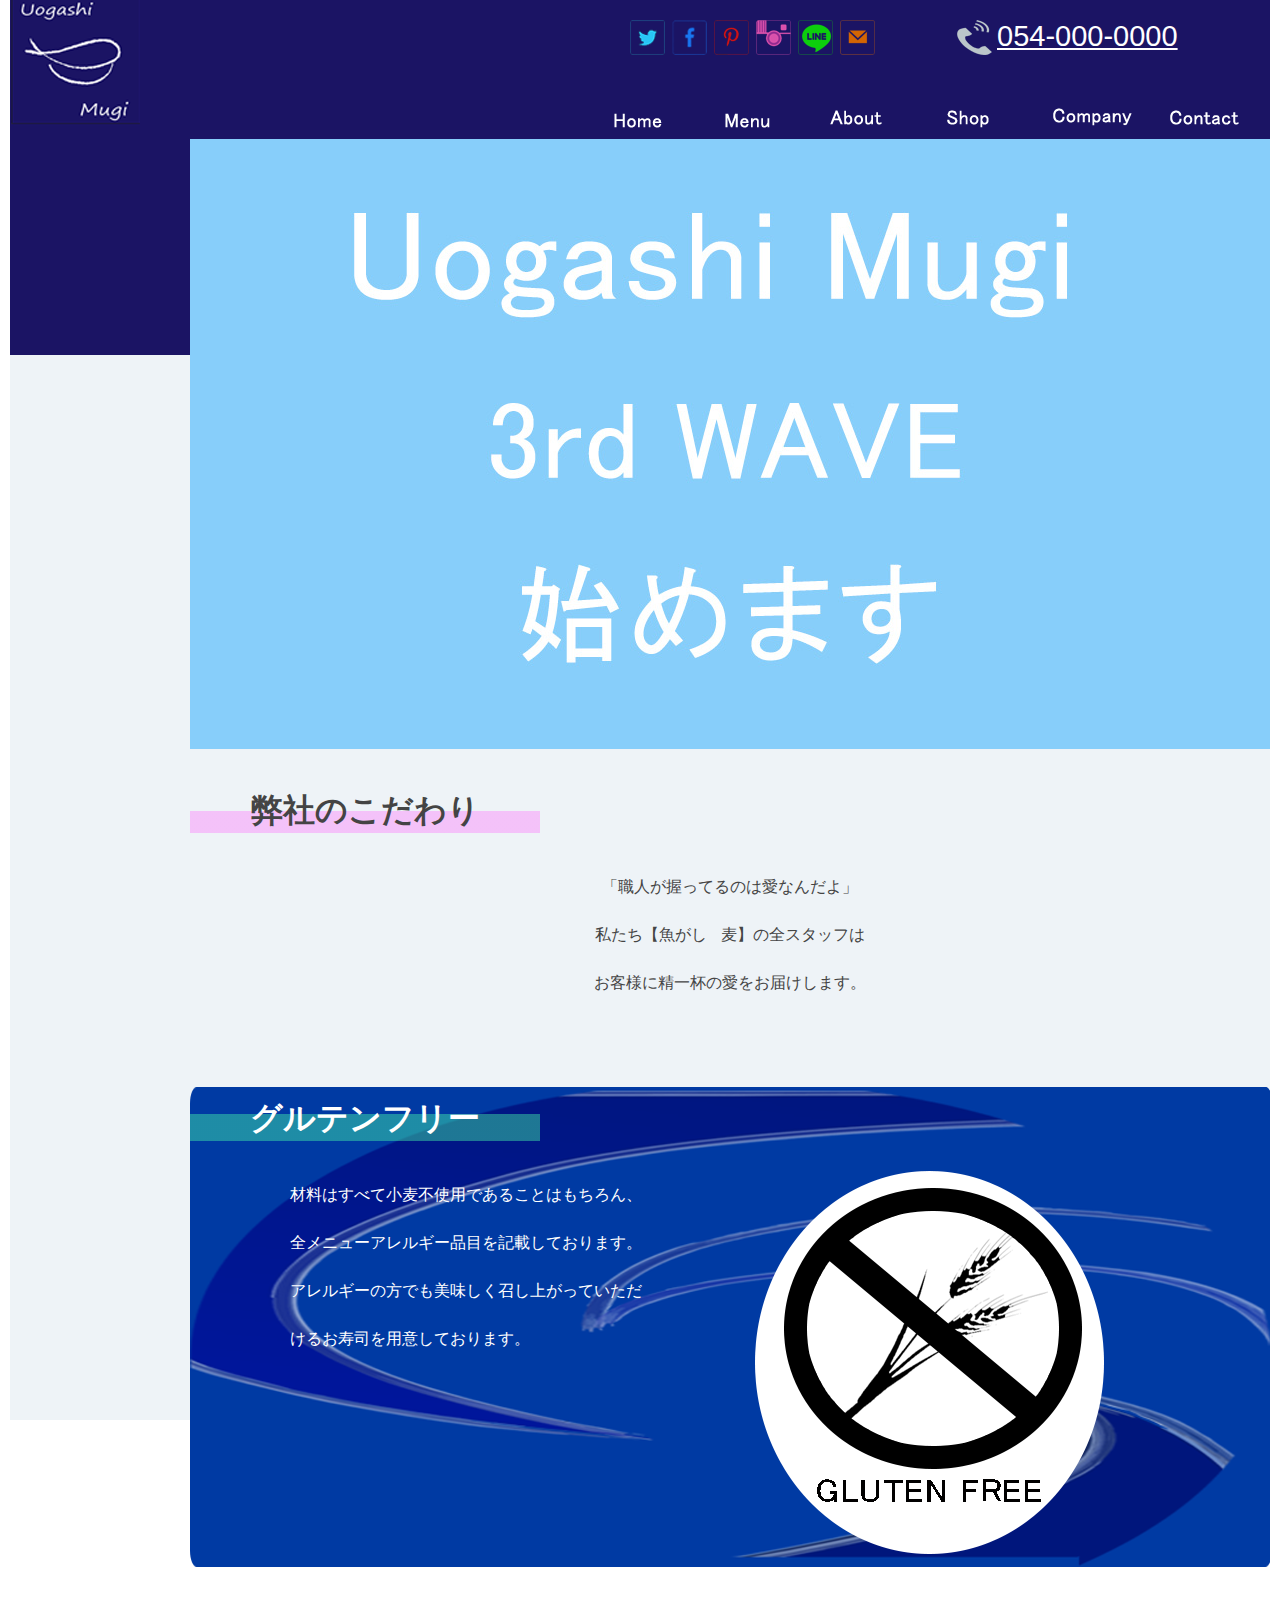
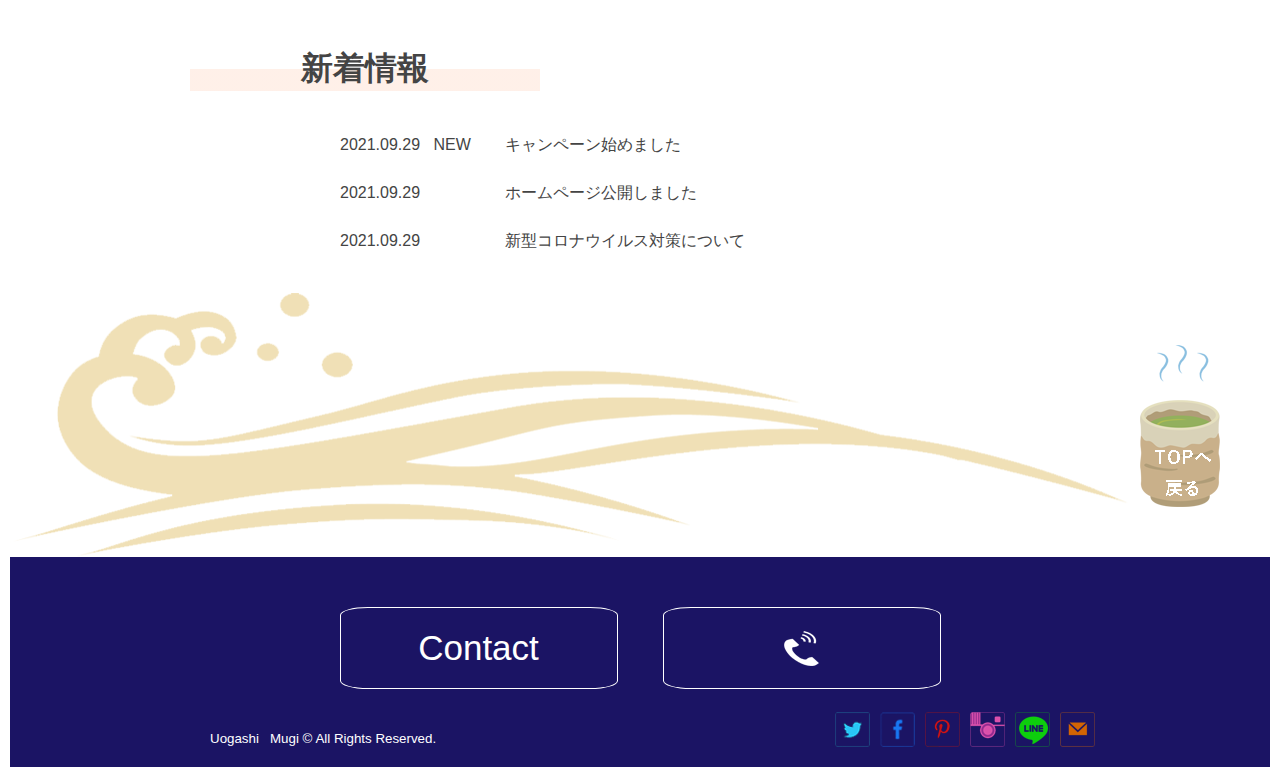
<file: index.html>
<!DOCTYPE html>
<html lang="ja">

<head>
    <meta charset="utf-8">
    <meta name="viewport" content="width=device-width,initial-scale=1.0">
    <title>UOGASHI&nbsp;MUGI</title>
    <link rel="stylesheet" href="assets/css/style.css">
    <link rel="stylesheet" href="assets/css/top.css">
    <script src="assets/js/jquery-3.6.0.min.js"></script>
    <script src="assets/js/script.js"></script>
    <link rel="icon" href="mugi_f.ico">
</head>

<body>
    <div id="wrap">
        <header>
                <div class="hd df_sp jc_sb">

                    <p class="logo"><img src="assets/images/logo.png" alt="logo"></p>
                    <nav class="sp_nav_js">
                        <div class="hmb_btn">
                            <img src="assets/images/nav_btn.png" alt="ハンバーガーボタン">
                        </div>
                        <ul class="sp_nav">
                            <li class="sp_home"><a href="index.html">HOME</a></li>
                            <li class="sp_menu"><a href="menu/index.html">MENU</a></li>
                            <li class="sp_about"><a href="about/index.html">ABOUT</a></li>
                            <li class="sp_shop"><a href="shop/index.html">SHOP</a></li>
                            <li class="sp_company"><a href="company/index.html">COMPANY</a></li>
                            <li class="sp_contact"><a href="contact/index.html">CONTACT</a></li>
                        </ul>
                    </nav>
                    <div class="hd_box">
                        <div class="hd_content df_sp">
                            <ul class="hd_sns df">
                                <li class="twitter"><a href="#">twitter</a></li>
                                <li class="facebook"><a href="#">facebook</a></li>
                                <li class="pint"><a href="#">pint</a></li>
                                <li class="insta"><a href="#">insta</a></li>
                                <li class="line"><a href="#">line</a></li>
                                <li class="mail"><a href="#">mail</a></li>
                            </ul>
                            <p class="phone"><a href="#">054-000-0000</a></p>
                        </div>

                        <nav>
                            <ul class="nav df jc_r">
                                <li class="home"><a href="index.html">HOME</a></li>
                                <li class="menu"><a href="menu/index.html">MENU</a></li>
                                <li class="about"><a href="about/index.html">ABOUT</a></li>
                                <li class="shop"><a href="shop/index.html">SHOP</a></li>
                                <li class="company"><a href="company/index.html">COMPANY</a></li>
                                <li class="contact"><a href="contact/index.html">CONTACT</a></li>
                            </ul>
                        </nav>
                    </div>
                </div>
        </header>
        <main class="clearfix">
            <div class="inner">
                <div id="slide">
                    <ul>
                        <li><img src="assets/images/home/top_photo1.jpg" width="1080" height="610" alt="img1"></li>
                        <li><img src="assets/images/home/top_photo2.jpg" width="1080" height="610" alt="img2"></li>
                        <li><img src="assets/images/home/top_photo3.jpg" width="1080" height="610" alt="img3"></li>
                    </ul>
                </div>
                <div class="sp_mainphoto">
                    <p><img src="assets/images/home/top_photo2.jpg" width="1080" height="610" alt="sp_img2"></p>
                </div>
                <div class="box1">
                    <h1 class="kodawari">弊社のこだわり</h1>
                    <p>「職人が握ってるのは愛なんだよ」
                    <br>
                    私たち【魚がし &nbsp; 麦】の全スタッフは<br>
                    お客様に精一杯の愛をお届けします。</p>
                </div>
                <div class="box2">
                    <h1 class="glten">グルテンフリー</h1>
                    <div class="df_sp">
                        <p>材料はすべて小麦不使用であることはもちろん、全メニューアレルギー品目を記載しております。アレルギーの方でも美味しく召し上がっていただけるお寿司を用意しております。
                        </p>
                        <p class="glten_img"><img src="assets/images/home/top_gltenfree.png" alt="gltenfree"></p>
                    </div>
                </div>
                <div class="box3">
                    <h1 class="news">新着情報</h1>
                    <dl>
                        <dt>2021.09.29<span> &nbsp; NEW &nbsp; </span></dt>
                        <dd><a href="#">キャンペーン始めました</a></dd>
                        <dt>2021.09.29</dt>
                        <dd><a href="#">ホームページ公開しました</a></dd>
                        <dt>2021.09.29</dt>
                        <dd><a href="#">新型コロナウイルス対策について</a></dd>
                    </dl>
                </div>
                <p class="totop"><a href="#"><img src="assets/images/bt_totop.png" alt="totop"></a></p>
            </div>
        </main>
        <footer>
            <ul class="ft_contact df_sp">
                <li class="ft_bt1"><a href="contact/index.html">Contact</a></li>
                <li class="ft_bt2"><a href="#">&phone;</a></li>
            </ul>
            <div class="ft_sns df_sp jc_sb">
                <ul class="ft_sns_btn df">
                    <li class="twitter"><a href="#">twitter</a></li>
                    <li class="facebook"><a href="#">facebook</a></li>
                    <li class="pint"><a href="#">pint</a></li>
                    <li class="insta"><a href="#">insta</a></li>
                    <li class="line"><a href="#">line</a></li>
                    <li class="mail"><a href="#">mail</a></li>
                </ul>
                <p><small>Uogashi &nbsp; Mugi &copy; All Rights Reserved.</small></p>
            </div>
        </footer>
    </div>
</body>

</html>
</file>
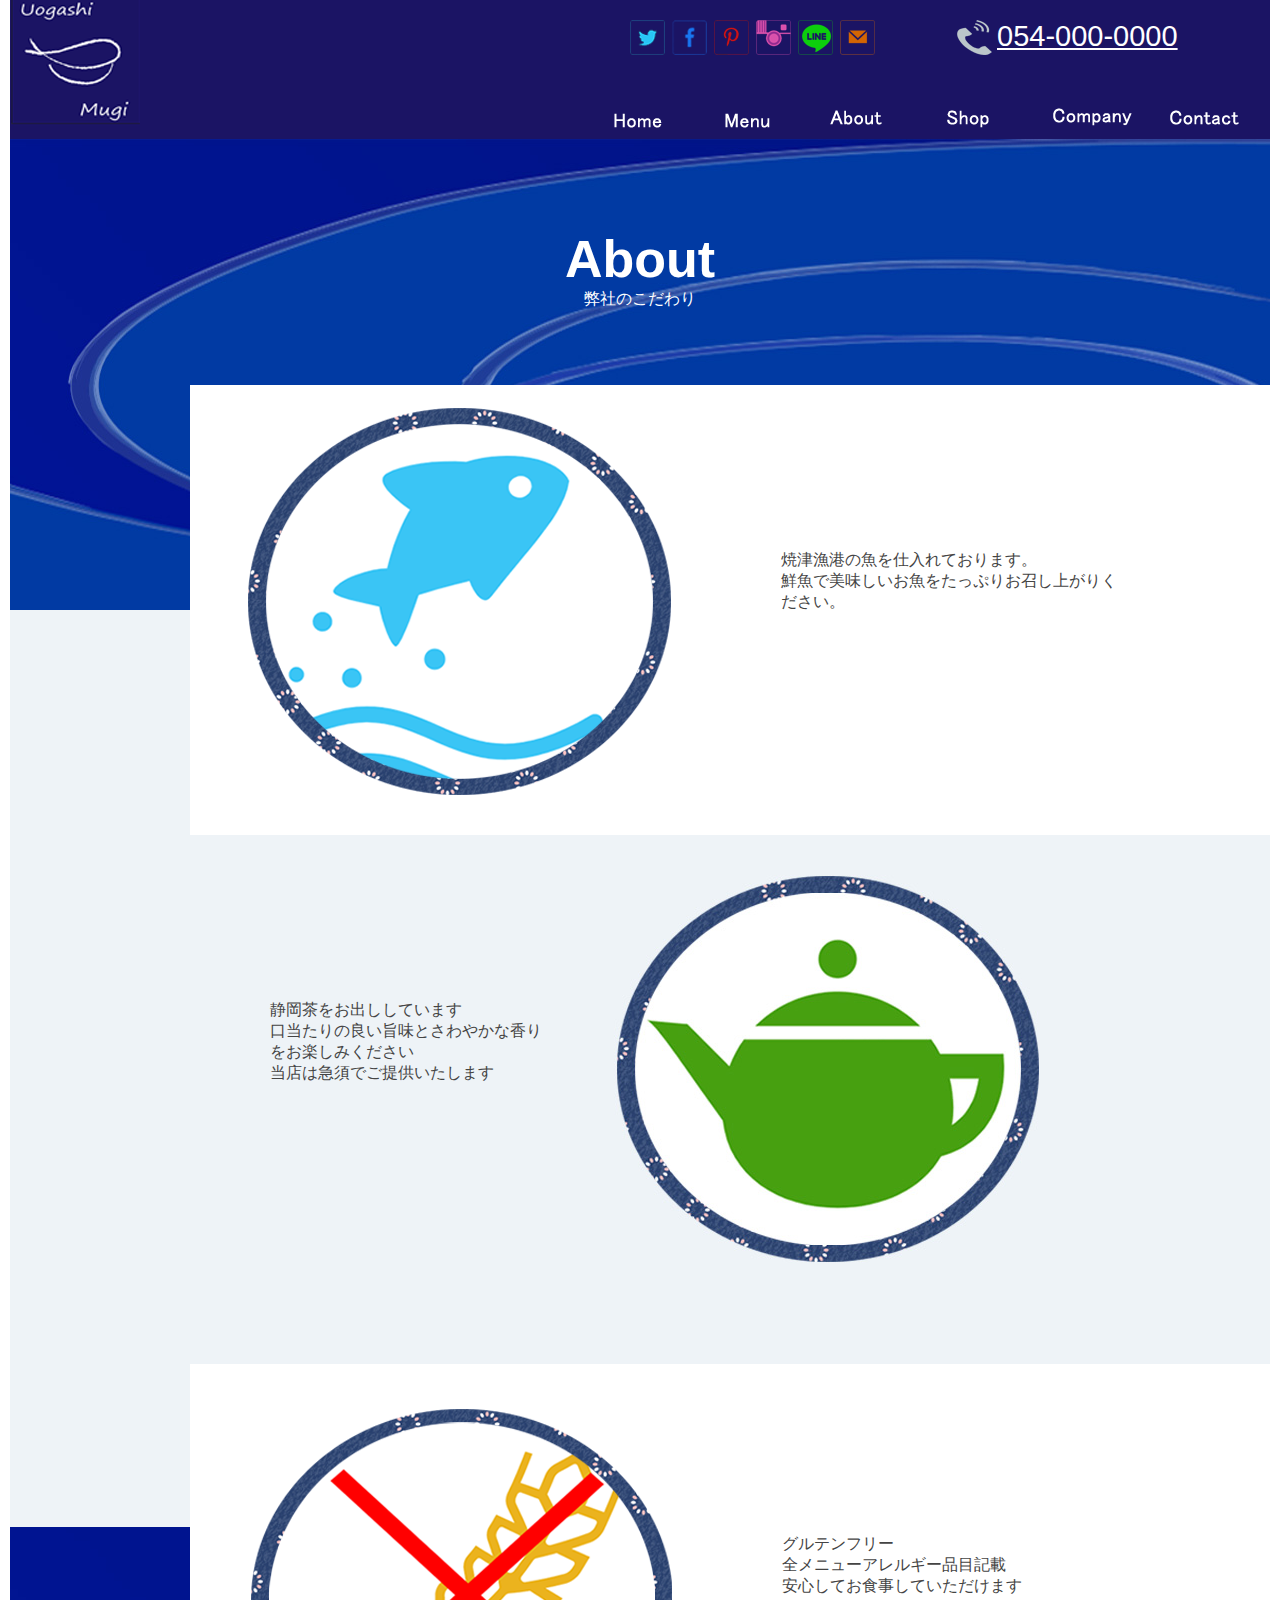
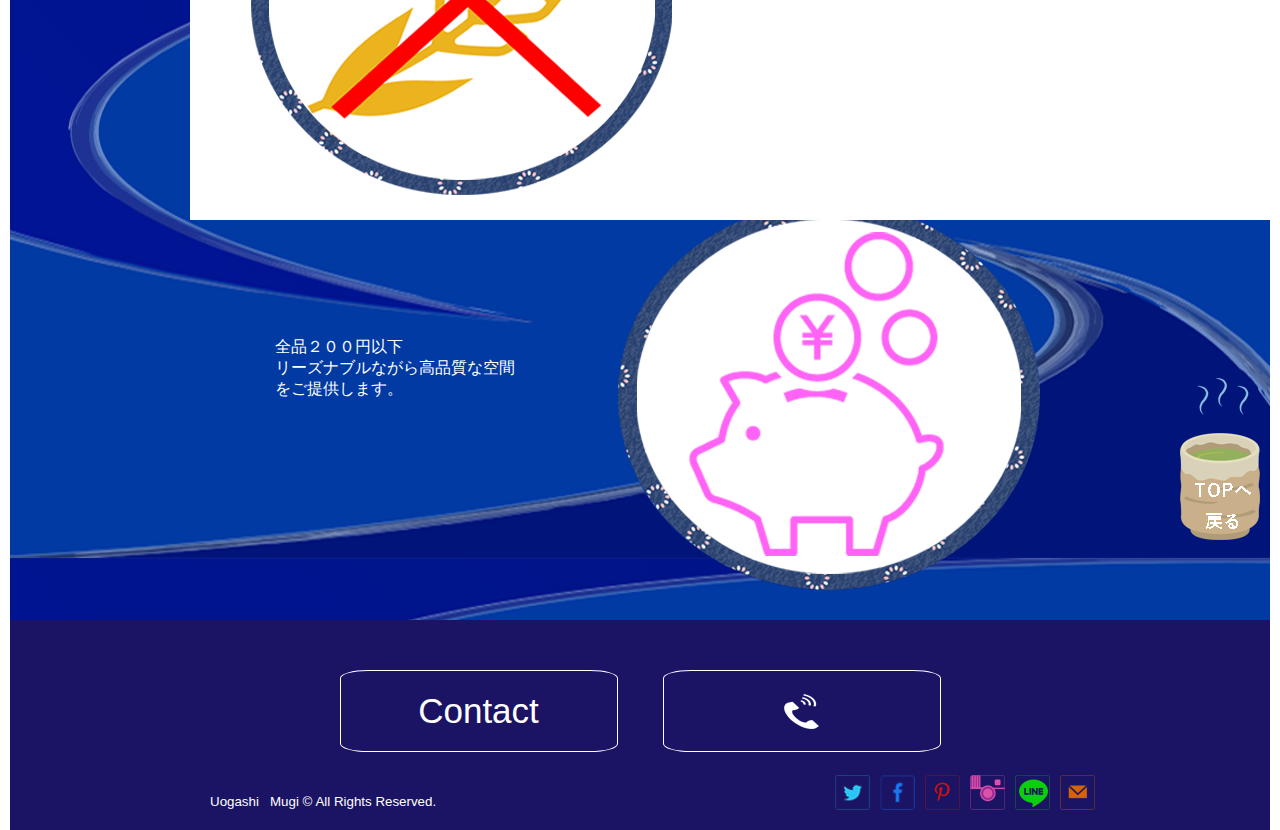
<file: about/index.html>
<!DOCTYPE html>
<html lang="ja">

    <head>
        <meta charset="utf-8">
        <meta name="viewport" content="width=device-width,initial-scale=1.0">
        <title>UOGASHI&nbsp;MUGI</title>
        <link rel="stylesheet" href="../assets/css/style.css">
        <link rel="stylesheet" href="../assets/css/about_style.css">
        <script src="../assets/js/jquery-3.6.0.min.js"></script>
        <script src="../assets/js/script.js"></script>
        <link rel="icon" href="../mugi_f.ico">
    </head>

<body>
    <div id="wrap">
        <header>
            <div class="hd df_sp jc_sb">

                <p class="logo"><img src="../assets/images/logo.png" alt="logo"></p>
                <nav class="sp_nav_js">
                    <div class="hmb_btn">
                        <img src="../assets/images/nav_btn.png" alt="ハンバーガーボタン">
                    </div>
                    <ul class="sp_nav">
                        <li class="sp_home"><a href="../index.html">HOME</a></li>
                        <li class="sp_menu"><a href="../menu/index.html">MENU</a></li>
                        <li class="sp_about"><a href="index.html">ABOUT</a></li>
                        <li class="sp_shop"><a href="../shop/index.html">SHOP</a></li>
                        <li class="sp_company"><a href="../company/index.html">COMPANY</a></li>
                        <li class="sp_contact"><a href="../contact/index.html">CONTACT</a></li>
                    </ul>
                </nav>
                <div class="hd_box">
                    <div class="hd_content df_sp">
                        <ul class="hd_sns df">
                            <li class="twitter"><a href="#">twitter</a></li>
                            <li class="facebook"><a href="#">facebook</a></li>
                            <li class="pint"><a href="#">pint</a></li>
                            <li class="insta"><a href="#">insta</a></li>
                            <li class="line"><a href="#">line</a></li>
                            <li class="mail"><a href="#">mail</a></li>
                        </ul>
                        <p class="phone"><a href="#">054-000-0000</a></p>
                    </div>

                    <nav>
                        <ul class="nav df jc_r">
                            <li class="home"><a href="../index.html">HOME</a></li>
                            <li class="menu"><a href="../menu/index.html">MENU</a></li>
                            <li class="about"><a href="index.html">ABOUT</a></li>
                            <li class="shop"><a href="../shop/index.html">SHOP</a></li>
                            <li class="company"><a href="../company/index.html">COMPANY</a></li>
                            <li class="contact"><a href="../contact/index.html">CONTACT</a></li>
                        </ul>
                    </nav>
                </div>
            </div>
    </header>
        <main>
            <section class="title">
                <h1>About</h1>
                <p>弊社のこだわり</p>
                <section class="relative start">
                    <div class="fish_w df">
                        <h2><img src="../assets/images/about/fish_about.png" alt="fish_allergy"></h2>
                        <p class="ex1 start">焼津漁港の魚を仕入れております。<br>鮮魚で美味しいお魚をたっぷりお召し上がりください。</p>
                    </div>
                    <section class="tea_lb df">
                        <p class="ex2 start">静岡茶をお出ししています<br>口当たりの良い旨味とさわやかな香りをお楽しみください<br>当店は急須でご提供いたします</p>
                        <h2><img src="../assets/images/about/tea_about.jpg" alt="tea"></h2>
                    </section>
                </section>
                <section class="glu_w df">
                    <h2><img src="../assets/images/about/komugi_about.png" alt="gluten_free"></h2>
                    <p class="ex3 start">グルテンフリー<br>全メニューアレルギー品目記載<br>安心してお食事していただけます</p>
                </section>

                <section class="blue_b df">
                    <p class="ex4 start">全品２００円以下<br>リーズナブルながら高品質な空間をご提供します。</p>
                    <h2><img src="../assets/images/about/lowcost_about.png" alt="lowcost"></h2>
                </section>
            </section>
            <p class="totop">
                <a href="#"><img src="../assets/images/bt_totop.png" alt="totop"></a>
            </p>
        </main>
        <footer>
            <ul class="ft_contact df_sp">
                <li class="ft_bt1"><a href="../contact/index.html">Contact</a></li>
                <li class="ft_bt2"><a href="#">&phone;</a></li>
            </ul>
            <div class="ft_sns df_sp jc_sb">
                <ul class="ft_sns_btn df">
                    <li class="twitter"><a href="#">twitter</a></li>
                    <li class="facebook"><a href="#">facebook</a></li>
                    <li class="pint"><a href="#">pint</a></li>
                    <li class="insta"><a href="#">insta</a></li>
                    <li class="line"><a href="#">line</a></li>
                    <li class="mail"><a href="#">mail</a></li>
                </ul>
                <p><small>Uogashi &nbsp; Mugi &copy; All Rights Reserved.</small></p>
            </div>
        </footer>
    </div>
</body>

</html>
</file>
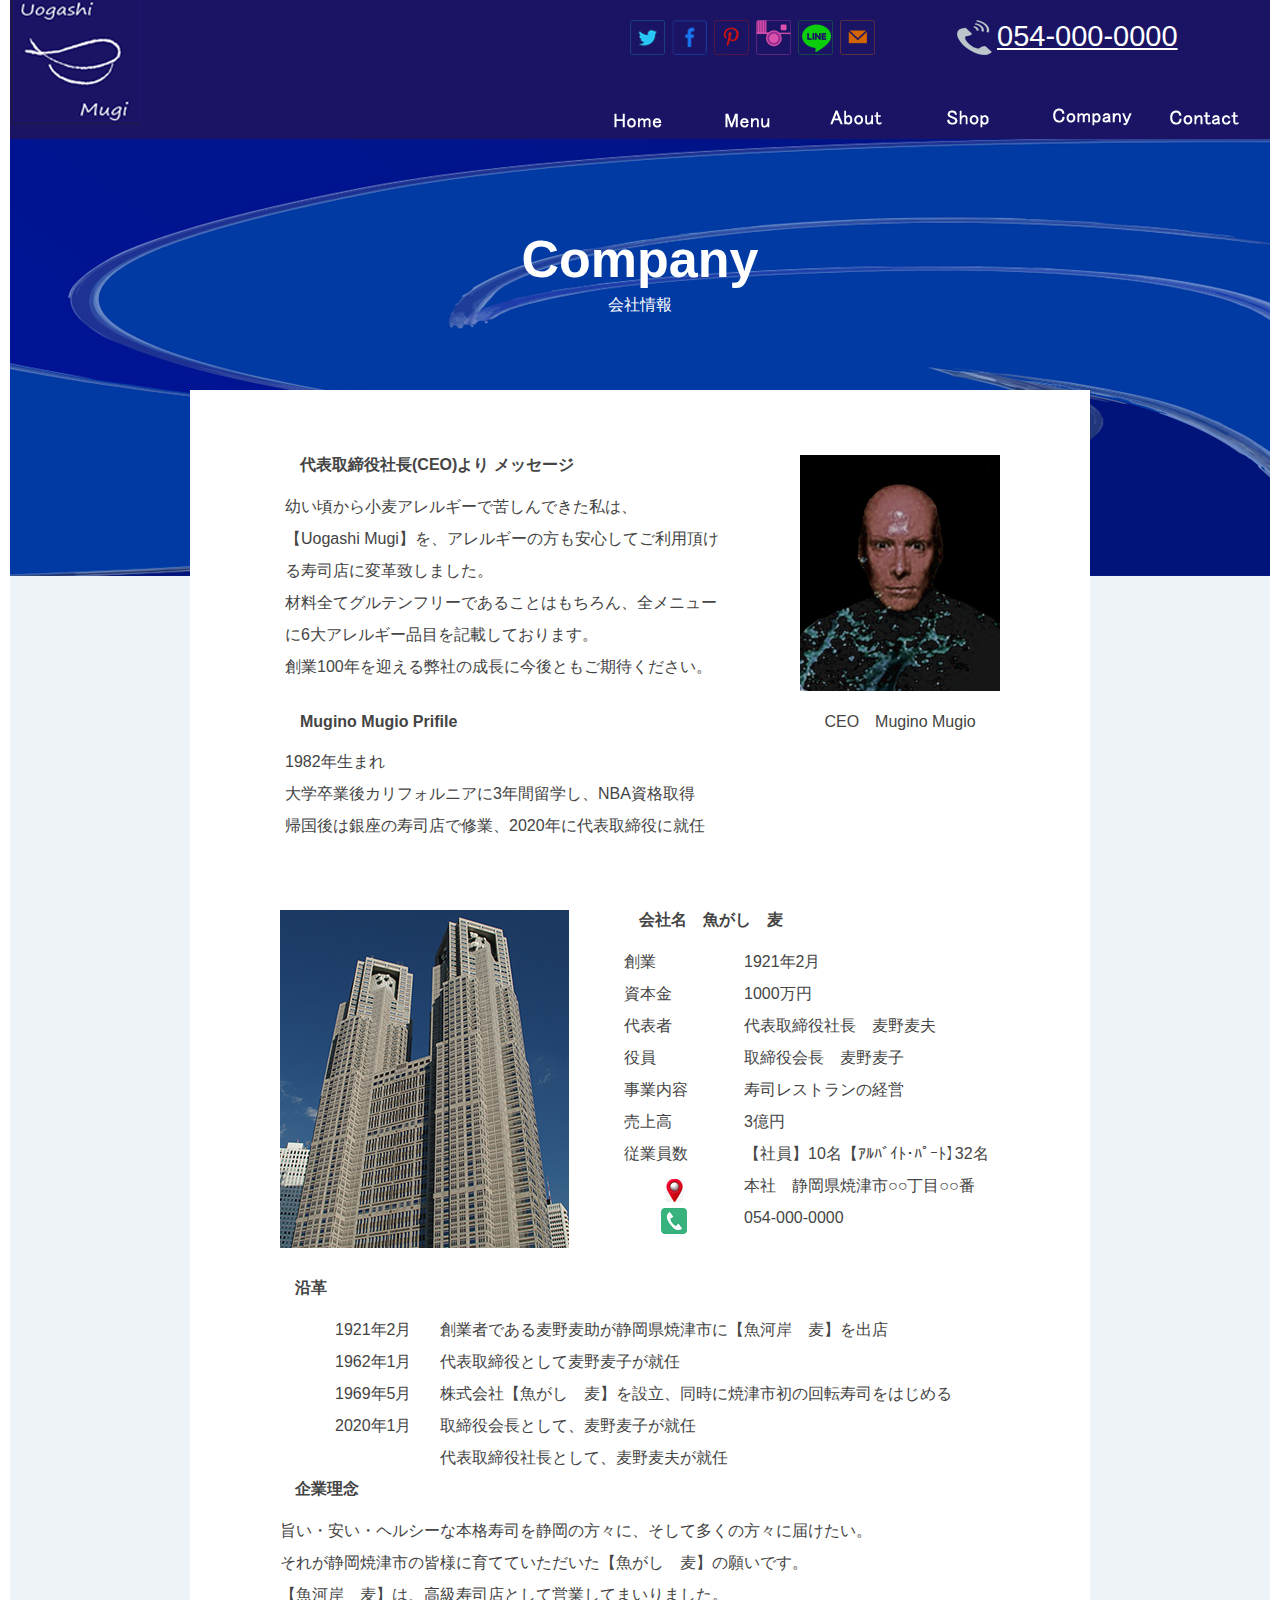
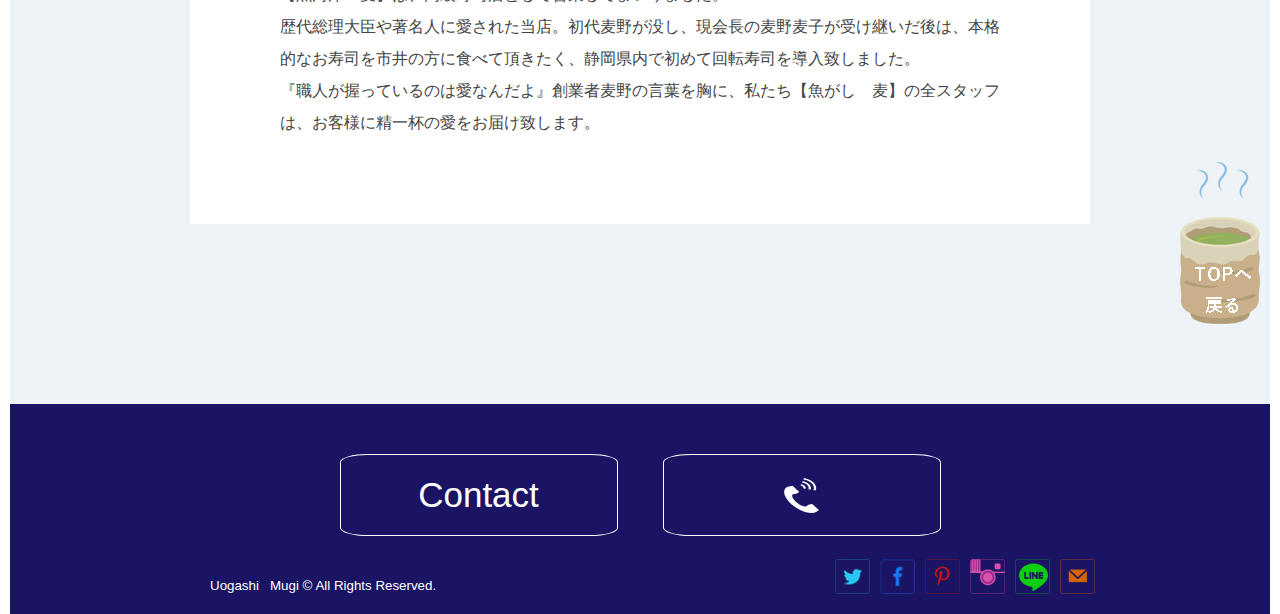
<file: company/index.html>
<!DOCTYPE html>
<html lang="ja">

<head>
    <meta charset="utf-8">
    <meta name="viewport" content="width=device-width,initial-scale=1.0">
    <title>UOGASHI&nbsp;MUGI</title>
    <link rel="stylesheet" href="../assets/css/style.css">
    <link rel="stylesheet" href="../assets/css/company_style.css">
    <script src="../assets/js/jquery-3.6.0.min.js"></script>
    <script src="../assets/js/script.js"></script>
    <link rel="icon" href="../mugi_f.ico">
</head>

<body>
    <div id="wrap">
        <header>
            <div class="hd df_sp jc_sb">

                <p class="logo"><img src="../assets/images/logo.png" alt="logo"></p>
                <nav class="sp_nav_js">
                    <div class="hmb_btn">
                        <img src="../assets/images/nav_btn.png" alt="ハンバーガーボタン">
                    </div>
                    <ul class="sp_nav">
                        <li class="sp_home"><a href="../index.html">HOME</a></li>
                        <li class="sp_menu"><a href="../menu/index.html">MENU</a></li>
                        <li class="sp_about"><a href="../about/index.html">ABOUT</a></li>
                        <li class="sp_shop"><a href="../shop/index.html">SHOP</a></li>
                        <li class="sp_company"><a href="index.html">COMPANY</a></li>
                        <li class="sp_contact"><a href="../contact/index.html">CONTACT</a></li>
                    </ul>
                </nav>
                <div class="hd_box">
                    <div class="hd_content df_sp">
                        <ul class="hd_sns df">
                            <li class="twitter"><a href="#">twitter</a></li>
                            <li class="facebook"><a href="#">facebook</a></li>
                            <li class="pint"><a href="#">pint</a></li>
                            <li class="insta"><a href="#">insta</a></li>
                            <li class="line"><a href="#">line</a></li>
                            <li class="mail"><a href="#">mail</a></li>
                        </ul>
                        <p class="phone"><a href="#">054-000-0000</a></p>
                    </div>

                    <nav>
                        <ul class="nav df jc_r">
                            <li class="home"><a href="../index.html">HOME</a></li>
                            <li class="menu"><a href="../menu/index.html">MENU</a></li>
                            <li class="about"><a href="../about/index.html">ABOUT</a></li>
                            <li class="shop"><a href="../shop/index.html">SHOP</a></li>
                            <li class="company"><a href="index.html">COMPANY</a></li>
                            <li class="contact"><a href="../contact/index.html">CONTACT</a></li>
                        </ul>
                    </nav>
                </div>
            </div>
    </header>
        <!-- top 共通部分　作業不要↑ -->

        <!-- 下層ページ　共通部分↓ -->
        <main>
            <div id="inner">
                <div class="title">
                    <h1>Company</h1>
                    <p>会社情報</p>
                </div>
                <!-- 下層ページ　共通部分↑ -->
                <div class="company_inner">
                    <div class="profile df_sp">
                        <section class="message">
                            <h3>代表取締役社長(CEO)より メッセージ</h3>
                            <p class="start">幼い頃から小麦アレルギーで苦しんできた私は、<br>【Uogashi Mugi】を、アレルギーの方も安心してご利用頂ける寿司店に変革致しました。
                                <br>材料全てグルテンフリーであることはもちろん、全メニューに6大アレルギー品目を記載しております。<br>創業100年を迎える弊社の成長に今後ともご期待ください。
                            </p>
                            <h3>Mugino Mugio Prifile</h3>
                            <p class="start">1982年生まれ<br>大学卒業後カリフォルニアに3年間留学し、NBA資格取得<br>帰国後は銀座の寿司店で修業、2020年に代表取締役に就任
                            </p>
                        </section>
                        <section class="ceo">
                            <h3><img src="../assets/images/company/ceo_mini.png " alt="CEO_foto"></h3>
                            <p>CEO　Mugino Mugio</p>
                        </section>
                    </div>
                    <section class="office df_sp">
                        <h3><img src="../assets/images/company/office.png" alt="office_foto"></h3>
                        <section class="info">
                            <h3>会社名　魚がし　麦</h3>
                            <dl>
                                <dt>創業</dt>
                                <dd>1921年2月</dd>
                                <dt>資本金</dt>
                                <dd>1000万円</dd>
                                <dt>代表者</dt>
                                <dd>代表取締役社長　麦野麦夫</dd>
                                <dt>役員</dt>
                                <dd>取締役会長　麦野麦子</dd>
                                <dt>事業内容</dt>
                                <dd>寿司レストランの経営</dd>
                                <dt>売上高</dt>
                                <dd>3億円</dd>
                                <dt>従業員数</dt>
                                <dd>【社員】10名【ｱﾙﾊﾞｲﾄ･ﾊﾟｰﾄ】32名</dd>

                                <dt class="honsha"><img src="../assets/images/company/address_i.png" alt="address"></dt>
                                <dd>本社　静岡県焼津市○○丁目○○番</dd>
                                <dt class="honsha"><img src="../assets/images/company/tel_about.png" alt="tel"></dt>
                                <dd>054-000-0000</dd>
                            </dl>
                        </section>
                    </section>
                    <section class="enkaku">
                        <h3>沿革</h3>
                        <dl>
                            <dt>1921年2月</dt>
                            <dd>創業者である麦野麦助が静岡県焼津市に【魚河岸　麦】を出店</dd>
                            <dt>1962年1月</dt>
                            <dd>代表取締役として麦野麦子が就任</dd>
                            <dt>1969年5月</dt>
                            <dd>株式会社【魚がし　麦】を設立、同時に焼津市初の回転寿司をはじめる</dd>
                            <dt>2020年1月</dt>
                            <dd>取締役会長として、麦野麦子が就任<br>代表取締役社長として、麦野麦夫が就任</dd>
                        </dl>
                    </section>

                    <section class="rinen">
                        <h3>企業理念</h3>
                        <p class="start">
                            旨い・安い・ヘルシーな本格寿司を静岡の方々に、そして多くの方々に届けたい。<br>それが静岡焼津市の皆様に育てていただいた【魚がし　麦】の願いです。<br>【魚河岸　麦】は、高級寿司店として営業してまいりました。<br>歴代総理大臣や著名人に愛された当店。初代麦野が没し、現会長の麦野麦子が受け継いだ後は、本格的なお寿司を市井の方に食べて頂きたく、静岡県内で初めて回転寿司を導入致しました。<br>『職人が握っているのは愛なんだよ』創業者麦野の言葉を胸に、私たち【魚がし　麦】の全スタッフは、お客様に精一杯の愛をお届け致します。
                        </p>
                    </section>
                </div>
            </div>

            <!-- 下層ページ　共通部分↓ -->
            <p class="totop">
                <a href="#"><img src="../assets/images/bt_totop.png" alt="totop"></a>
            </p>
        </main>
        <!-- 下層ページ　共通部分↑ -->

        <!-- top 共通部分　作業不要↓ -->
        <footer>
            <ul class="ft_contact df_sp">
                <li class="ft_bt1"><a href="../contact/index.html">Contact</a></li>
                <li class="ft_bt2"><a href="#">&phone;</a></li>
            </ul>
            <div class="ft_sns df_sp jc_sb">
                <ul class="ft_sns_btn df">
                    <li class="twitter"><a href="#">twitter</a></li>
                    <li class="facebook"><a href="#">facebook</a></li>
                    <li class="pint"><a href="#">pint</a></li>
                    <li class="insta"><a href="#">insta</a></li>
                    <li class="line"><a href="#">line</a></li>
                    <li class="mail"><a href="#">mail</a></li>
                </ul>
                <p><small>Uogashi &nbsp; Mugi &copy; All Rights Reserved.</small></p>
            </div>
        </footer>
    </div>
</body>

</html>
</file>
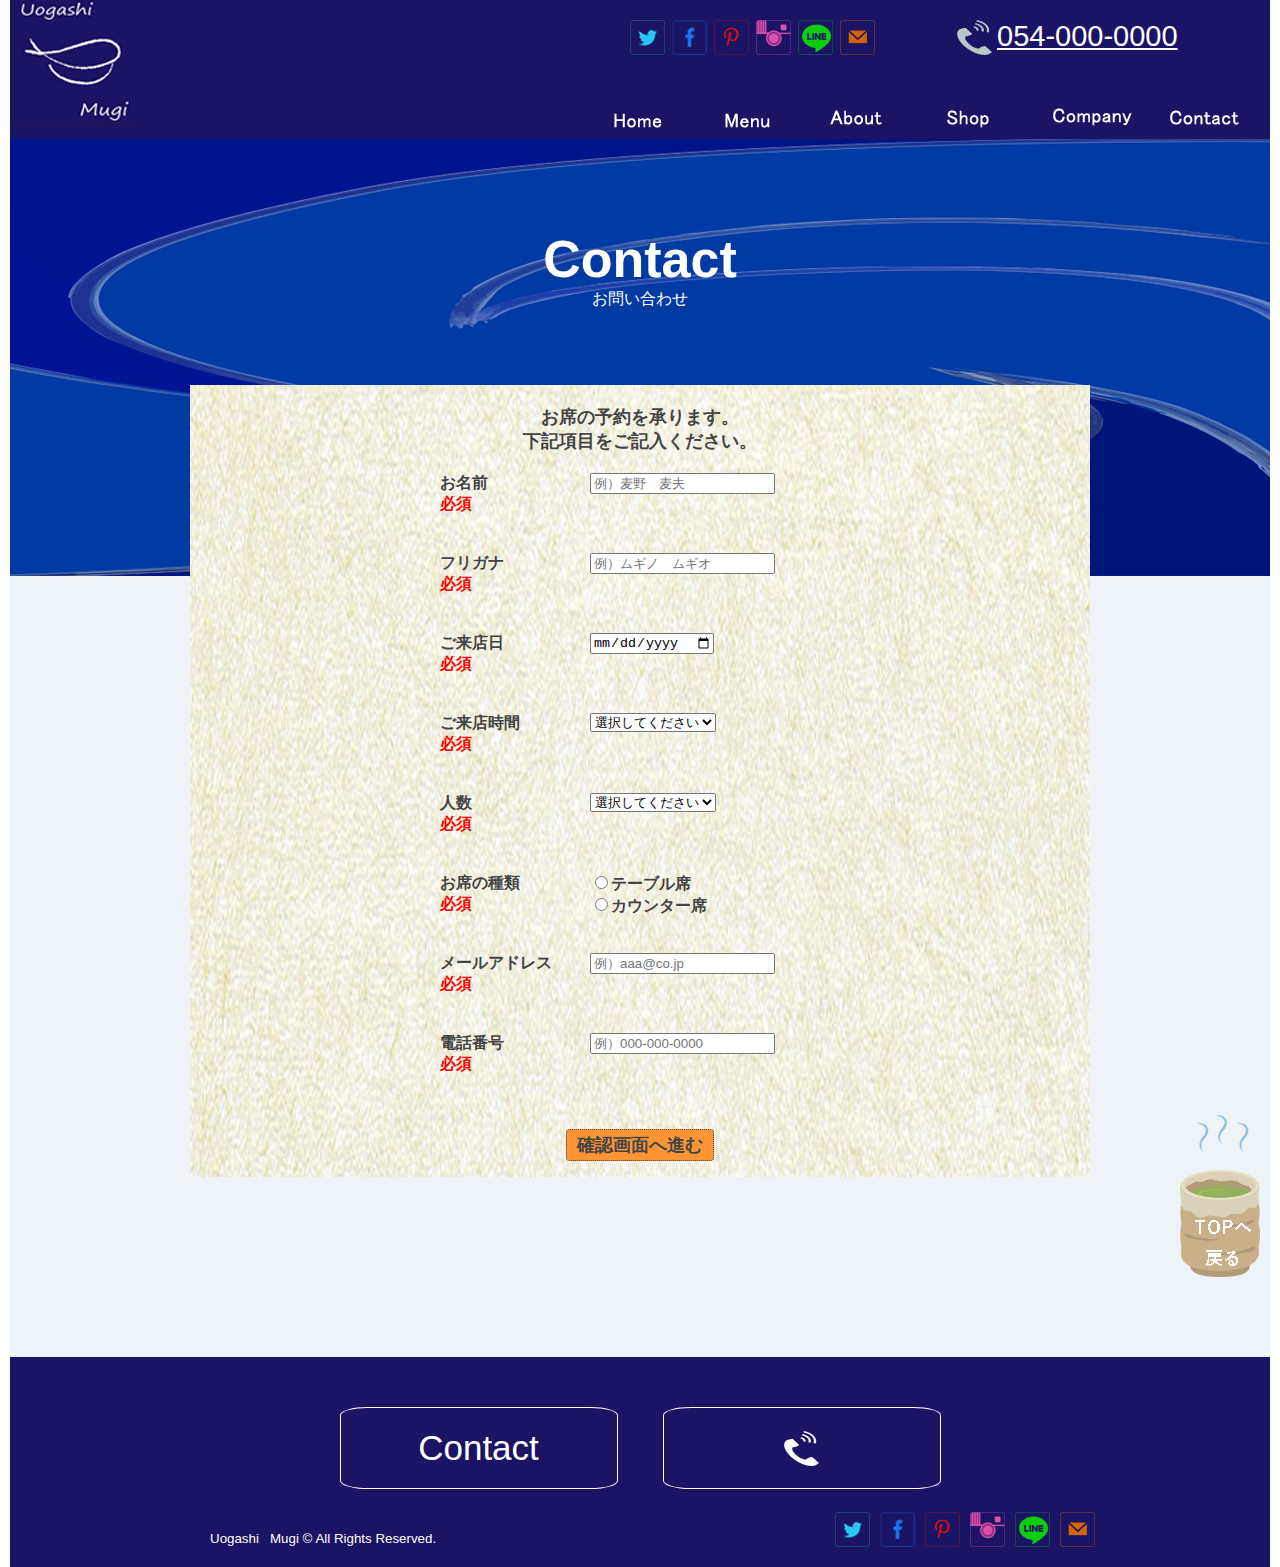
<file: contact/index.html>
<!DOCTYPE html>
<html lang="ja">

<head>
    <meta charset="utf-8">
    <meta name="viewport" content="width=device-width,initial-scale=1.0">
    <title>UOGASHI&nbsp;MUGI</title>
    <link rel="stylesheet" href="../assets/css/style.css">
    <link rel="stylesheet" href="../assets/css/menu.css">
    <link rel="stylesheet" href="../assets/css/contact.css">
    <script src="../assets/js/jquery-3.6.0.min.js"></script>
    <script src="../assets/js/script.js"></script>
    <link rel="icon" href="../mugi_f.ico">
</head>

<body>
    <div id="wrap">
        <header>
            <div class="hd df_sp jc_sb">

                <p class="logo"><img src="../assets/images/logo.png" alt="logo"></p>
                <nav class="sp_nav_js">
                    <div class="hmb_btn">
                        <img src="../assets/images/nav_btn.png" alt="ハンバーガーボタン">
                    </div>
                    <ul class="sp_nav">
                        <li class="sp_home"><a href="../index.html">HOME</a></li>
                        <li class="sp_menu"><a href="../menu/index.html">MENU</a></li>
                        <li class="sp_about"><a href="../about/index.html">ABOUT</a></li>
                        <li class="sp_shop"><a href="../shop/index.html">SHOP</a></li>
                        <li class="sp_company"><a href="../company/index.html">COMPANY</a></li>
                        <li class="sp_contact"><a href="index.html">CONTACT</a></li>
                    </ul>
                </nav>
                <div class="hd_box">
                    <div class="hd_content df_sp">
                        <ul class="hd_sns df">
                            <li class="twitter"><a href="#">twitter</a></li>
                            <li class="facebook"><a href="#">facebook</a></li>
                            <li class="pint"><a href="#">pint</a></li>
                            <li class="insta"><a href="#">insta</a></li>
                            <li class="line"><a href="#">line</a></li>
                            <li class="mail"><a href="#">mail</a></li>
                        </ul>
                        <p class="phone"><a href="#">054-000-0000</a></p>
                    </div>

                    <nav>
                        <ul class="nav df jc_r">
                            <li class="home"><a href="../index.html">HOME</a></li>
                            <li class="menu"><a href="../menu/index.html">MENU</a></li>
                            <li class="about"><a href="../about/index.html">ABOUT</a></li>
                            <li class="shop"><a href="../shop/index.html">SHOP</a></li>
                            <li class="company"><a href="../company/index.html">COMPANY</a></li>
                            <li class="contact"><a href="index.html">CONTACT</a></li>
                        </ul>
                    </nav>
                </div>
            </div>
    </header>
        <!-- 下層ページ　共通部分↓ -->
        <main>
            <div id="inner">
                <div class="title">
                    <h1>Contact</h1>
                    <p>お問い合わせ</p>
                </div>
                <!-- 下層ページ　共通部分↑ -->
                <div class="list">
                    <div class="content_contact">
                        <p>お席の予約を承ります。<br>
                            下記項目をご記入ください。
                        </p>
                        <form action="form.php" method="post">
                            <dl class="clearfix">
                                <div id="nameSection">
                                    <dt>
                                        お名前
                                        <span class="required">必須</span>
                                    </dt>
                                    <dd>
                                        <input type="text" name="name" id="name" placeholder="例）麦野　麦夫">
                                        <span class="alert">漢字でご記入ください</span>
                                    </dd>
                                </div>


                                <div id="kanaSection">
                                    <dt>
                                        フリガナ
                                        <span class="required">必須</span>
                                    </dt>
                                    <dd>
                                        <input type="text" name="kana" id="kana" placeholder="例）ムギノ　ムギオ">
                                        <span class="alert">全角カタカナでご記入ください</span>
                                    </dd>
                                </div>

                                <div id="dateSection">
                                    <dt>
                                        ご来店日
                                        <span class="required">必須</span>
                                    </dt>
                                    <dd>
                                        <input type="date" name="date" id="date">
                                        <span class="alert">日付を選択してください</span>
                                    </dd>
                                </div>

                                <div id="timeSection">
                                    <dt>
                                        ご来店時間
                                        <span class="required">必須</span>
                                    </dt>
                                    <dd>
                                        <select name="time" id="time">
                                            <option value="none" selected>選択してください</option>
                                            <option value="10:00">10:00~</option>
                                            <option value="11:00">11:00~</option>
                                            <option value="12:00">12:00~</option>
                                            <option value="13:00">13:00~</option>
                                            <option value="14:00">14:00~</option>
                                            <option value="15:00">15:00~</option>
                                            <option value="16:00">16:00~</option>
                                            <option value="17:00">17:00~</option>
                                            <option value="18:00">18:00~</option>
                                            <option value="19:00">19:00~</option>
                                        </select>
                                        <span class="alert">時間を選択してください</span>
                                    </dd>
                                </div>

                                <div id="peopleSection">
                                    <dt>
                                        人数
                                        <span class="required">必須</span>
                                    </dt>
                                    <dd>
                                        <select name="people" id="people">
                                            <option value="none" selected>選択してください</option>
                                            <option value="peple1">1名</option>
                                            <option value="peple2">2名</option>
                                            <option value="peple3">3名</option>
                                            <option value="peple4">4名</option>
                                            <option value="peple5">5名</option>
                                            <option value="peple6">6名</option>
                                            <option value="peple7">7名</option>
                                            <option value="peple8">8名</option>
                                            <option value="peple9">9名</option>
                                            <option value="peple10">10名</option>
                                        </select>
                                        <span class="alert">人数を選択してください</span>
                                    </dd>
                                </div>

                                <div id="sheetSection">
                                    <dt>
                                        お席の種類
                                        <span class="required">必須</span>
                                    </dt>
                                    <dd>
                                        <input type="radio" name="radio" value="table" id="table"><label for="table">テーブル席</label><br>
                                        <input type="radio" name="radio" value="counter" id="counter"><label for="counter">カウンター席</label>
                                        <span class="alert">お席を選択してください</span>
                                    </dd>
                                </div>

                                <div id="mailSection">
                                    <dt>
                                        メールアドレス
                                        <span class="required">必須</span>
                                    </dt>
                                    <dd>
                                        <input type="email" name="email" id="email" placeholder="例）aaa@co.jp">
                                        <span class="alert">半角英数字でご記入ください</span>
                                    </dd>
                                </div>

                                <div id="telSection">
                                    <dt>
                                        電話番号
                                        <span class="required">必須</span>
                                    </dt>
                                    <dd>
                                        <input type="tel" name="tel" id="tel" placeholder="例）000-000-0000">
                                        <span class="alert">半角英数字でご記入ください</span>
                                    </dd>
                                </div>

                            </dl>
                            <p class="submit"><a href="form.php">確認画面へ進む</a></p>
                        </form>
                    </div>
                </div>
            </div>
            <p class="totop"><a href="#"><img src="../assets/images/bt_totop.png" alt="totop"></a></p>
        </main>
        <footer>
            <ul class="ft_contact df_sp">
                <li class="ft_bt1"><a href="index.html">Contact</a></li>
                <li class="ft_bt2"><a href="#">&phone;</a></li>
            </ul>
            <div class="ft_sns df_sp jc_sb">
                <ul class="ft_sns_btn df">
                    <li class="twitter"><a href="#">twitter</a></li>
                    <li class="facebook"><a href="#">facebook</a></li>
                    <li class="pint"><a href="#">pint</a></li>
                    <li class="insta"><a href="#">insta</a></li>
                    <li class="line"><a href="#">line</a></li>
                    <li class="mail"><a href="#">mail</a></li>
                </ul>
                <p><small>Uogashi &nbsp; Mugi &copy; All Rights Reserved.</small></p>
            </div>
        </footer>
    </div>
</body>
</html>
</file>
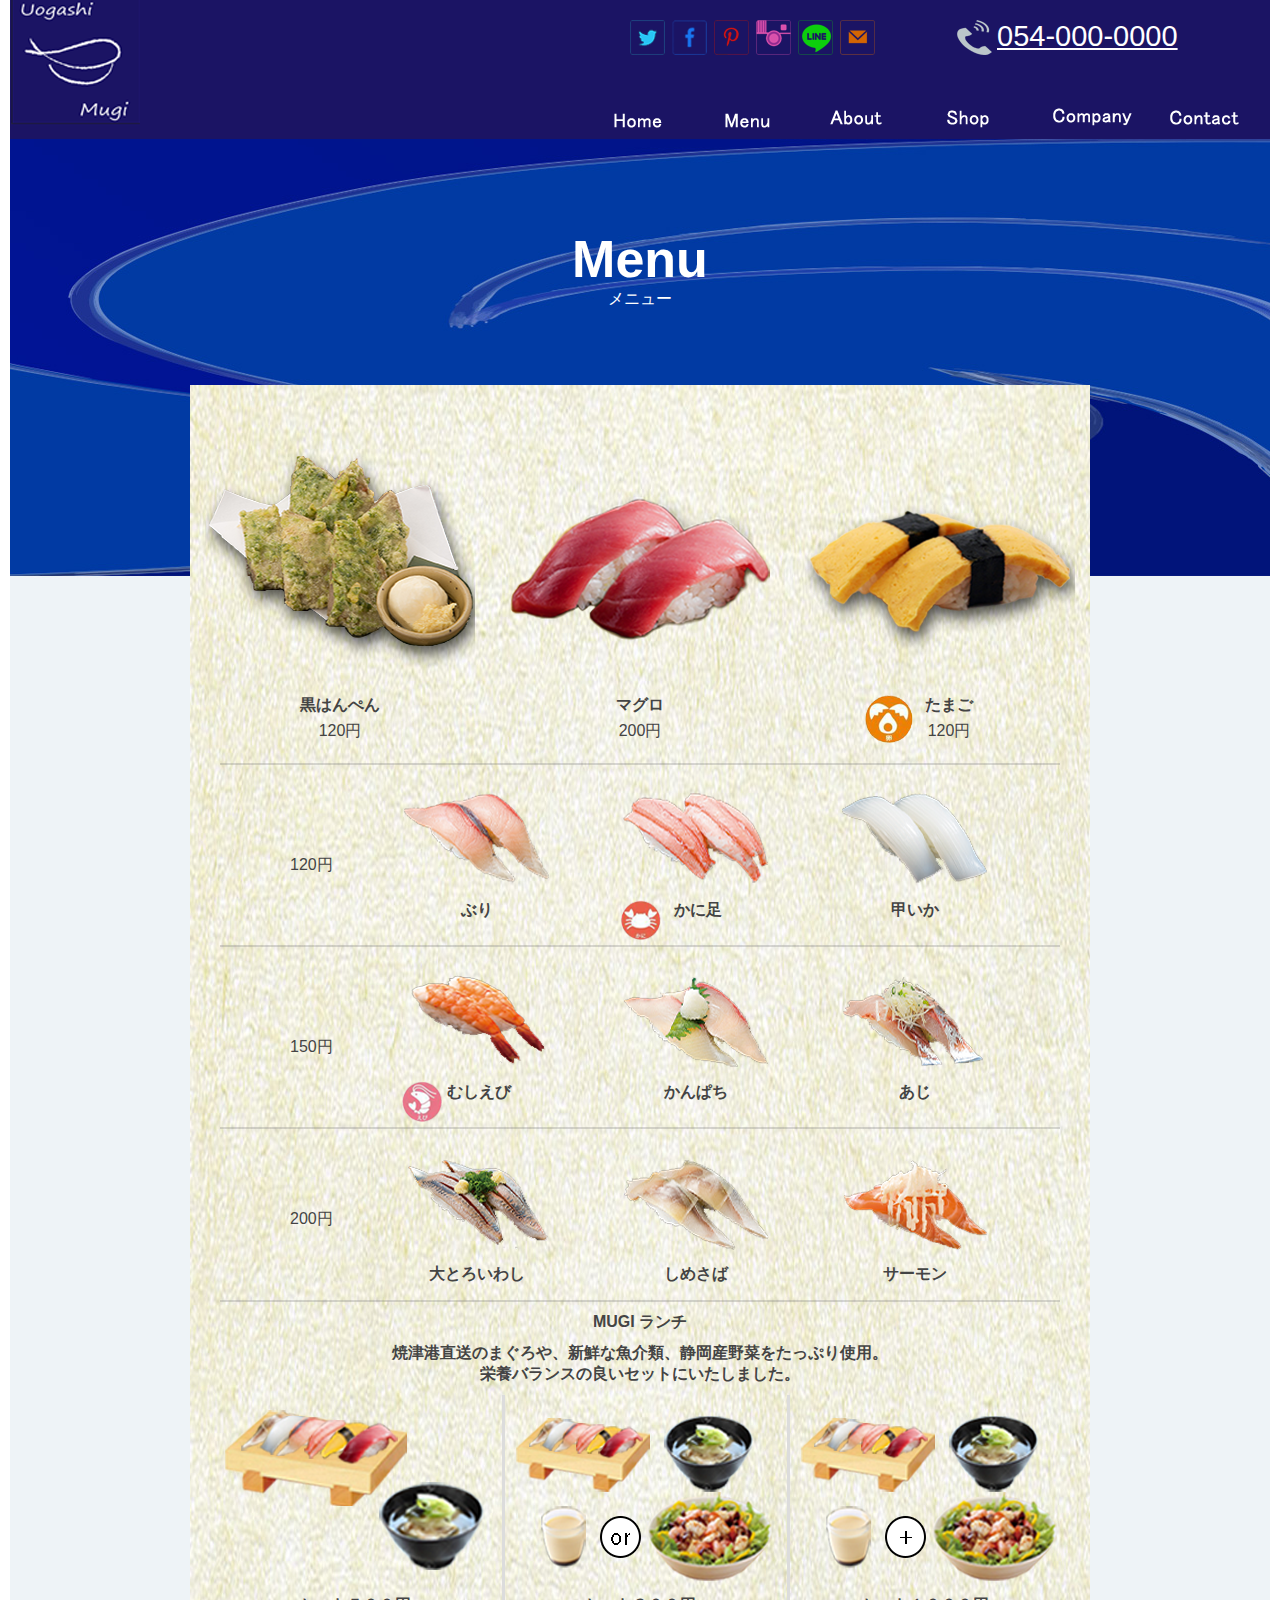
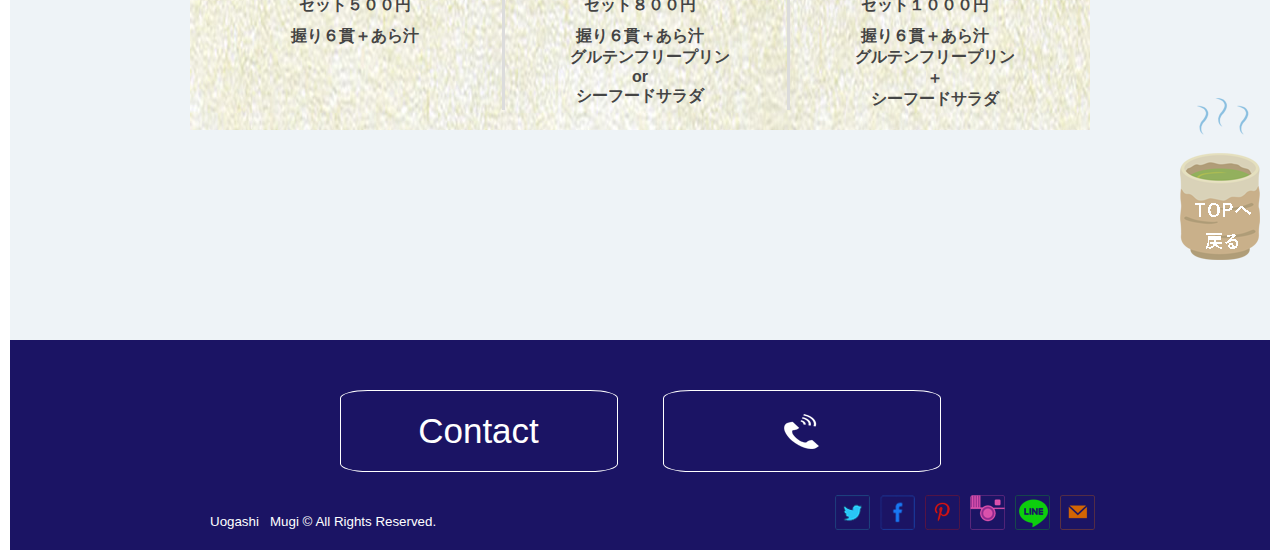
<file: menu/index.html>
<!DOCTYPE html>
<html lang="ja">

<head>
    <meta charset="utf-8">
    <meta name="viewport" content="width=device-width,initial-scale=1.0">
    <title>UOGASHI&nbsp;MUGI</title>
    <link rel="stylesheet" href="../assets/css/style.css">
    <link rel="stylesheet" href="../assets/css/menu.css">
    <script src="../assets/js/jquery-3.6.0.min.js"></script>
    <script src="../assets/js/script.js"></script>
    <link rel="icon" href="../mugi_f.ico">
</head>

<body>
    <div id="wrap">
        <header>
            <div class="hd df_sp jc_sb">

                <p class="logo"><img src="../assets/images/logo.png" alt="logo"></p>
                <nav class="sp_nav_js">
                    <div class="hmb_btn">
                        <img src="../assets/images/nav_btn.png" alt="ハンバーガーボタン">
                    </div>
                    <ul class="sp_nav">
                        <li class="sp_home"><a href="../index.html">HOME</a></li>
                        <li class="sp_menu"><a href="index.html">MENU</a></li>
                        <li class="sp_about"><a href="../about/index.html">ABOUT</a></li>
                        <li class="sp_shop"><a href="../shop/index.html">SHOP</a></li>
                        <li class="sp_company"><a href="../company/index.html">COMPANY</a></li>
                        <li class="sp_contact"><a href="../contact/index.html">CONTACT</a></li>
                    </ul>
                </nav>
                <div class="hd_box">
                    <div class="hd_content df_sp">
                        <ul class="hd_sns df">
                            <li class="twitter"><a href="#">twitter</a></li>
                            <li class="facebook"><a href="#">facebook</a></li>
                            <li class="pint"><a href="#">pint</a></li>
                            <li class="insta"><a href="#">insta</a></li>
                            <li class="line"><a href="#">line</a></li>
                            <li class="mail"><a href="#">mail</a></li>
                        </ul>
                        <p class="phone"><a href="#">054-000-0000</a></p>
                    </div>

                    <nav>
                        <ul class="nav df jc_r">
                            <li class="home"><a href="../index.html">HOME</a></li>
                            <li class="menu"><a href="index.html">MENU</a></li>
                            <li class="about"><a href="../about/index.html">ABOUT</a></li>
                            <li class="shop"><a href="../shop/index.html">SHOP</a></li>
                            <li class="company"><a href="../company/index.html">COMPANY</a></li>
                            <li class="contact"><a href="../contact/index.html">CONTACT</a></li>
                        </ul>
                    </nav>
                </div>
            </div>
    </header>
        <!-- top 共通部分　作業不要↑ -->

        <!-- 下層ページ　共通部分↓ -->
        <main>
            <div id="inner">
                <div class="title">
                    <h1>Menu</h1>
                    <p>メニュー</p>
                </div>
                <!-- 下層ページ　共通部分↑ -->

                <div class="list">
                    <div class="maintop df jc_sb">

                        <div class="maintopbox1">
                            <p><img src="../assets/images/menu/photo_01_kurohannpenn.png" alt="黒はんぺんの画像"></p>
                            <dl>
                                <dt>黒はんぺん</dt>
                                <dd>120円</dd>
                            </dl>
                        </div>

                        <div class="maintopbox2">
                            <p><img src="../assets/images/menu/photo_02_maguro.png" alt="マグロの画像"></p>
                            <dl>
                                <dt>マグロ</dt>
                                <dd>200円</dd>
                            </dl>
                        </div>

                        <div class="maintopbox3">
                            <p><img src="../assets/images/menu/photo_03_tamago.png" alt="たまごの画像"></p>
                            <p><img src="../assets/images/menu/icon01_arerugi_tamago.png" alt="たまごアレルギー表示"></p>
                            <dl>
                                <dt>たまご</dt>
                                <dd>120円</dd>
                            </dl>
                        </div>

                    </div>

                    <div class="sikirisen">
                    </div>

                    <div class="menutop df jc_sb">
                        <p>120円</p>
                        <div class="menutopbox1">
                            <p><img src="../assets/images/menu/photo_04_buri.png" alt="ぶりの画像"></p>
                            <p>ぶり</p>
                        </div>

                        <div class="menutopbox2">
                            <p><img src="../assets/images/menu/photo_05_kaniasi.png" alt="かに足の画像"></p>
                            <p><img src="../assets/images/menu/icon02_arerugi_kani.png" alt="かにアレルギー表示"></p>
                            <p>かに足</p>
                        </div>

                        <div class="menutopbox3">
                            <p><img src="../assets/images/menu/photo_06_kouikai.png" alt="甲いかの画像"></p>
                            <p>甲いか</p>
                        </div>
                    </div>

                    <div class="sikirisen">
                    </div>

                    <div class="menumidole df jc_sb">
                        <p>150円</p>
                        <div class="menumidolebox1">
                            <p><img src="../assets/images/menu/photo_07_musiebi.png" alt="むしえびの画像"></p>
                            <p><img src="../assets/images/menu/icon03_arerugi_ebi.png" alt="えびアレルギー表示"></p>
                            <p>むしえび</p>
                        </div>

                        <div class="menumidolebox2">
                            <p><img src="../assets/images/menu/photo_08_kanpati.png" alt="かんぱちの画像"></p>
                            <p>かんぱち</p>
                        </div>

                        <div class="menumidolebox3">
                            <p><img src="../assets/images/menu/photo_09_aji.png" alt="あじの画像"></p>
                            <p>あじ</p>
                        </div>

                    </div>

                    <div class="sikirisen">
                    </div>

                    <div class="menubottom df jc_sb">
                        <p>200円</p>
                        <div class="menubottombox1">
                            <p><img src="../assets/images/menu/photo_10_ootoroiwasi.png" alt="大とろいわしの画像"></p>
                            <p>大とろいわし</p>
                        </div>

                        <div class="menubottombox2">
                            <p><img src="../assets/images/menu/photo_11_simesaba.png" alt="しめさばの画像"></p>
                            <p>しめさば</p>
                        </div>

                        <div class="menubottombox3">
                            <p><img src="../assets/images/menu/photo_12_sa-mon.png" alt="サーモンの画像"></p>
                            <p>サーモン</p>
                        </div>
                    </div>

                    <div class="sikirisen">
                    </div>

                    <div class="lunch">
                        <p>MUGI ランチ</p>
                        <p>焼津港直送のまぐろや、新鮮な魚介類、静岡産野菜をたっぷり使用。<br>
                            栄養バランスの良いセットにいたしました。</p>
                        <div class="lunchmenu  df jc_sb">
                            <div class="lunchbox1">
                                <p><img src="../assets/images/menu/photo_13_set500.png" alt="５００円セットの画像"></p>
                                <p>セット５００円</p>
                                <p>握り６貫＋あら汁</p>
                            </div>

                            <div class="lunchbox2">
                                <p><img src="../assets/images/menu/photo_14_set800.png" alt="８００円セットの画像"></p>
                                <p>セット８００円</p>
                                <p>握り６貫＋あら汁<br>　
                                    グルテンフリープリン<br>
                                    or<br>
                                    シーフードサラダ</p>
                            </div>
                            <div class="lunchbox3">
                                <p><img src="../assets/images/menu/photo_15_set1000.png" alt="１０００円セットの画像"></p>
                                <p>セット１０００円</p>
                                <p>握り６貫＋あら汁<br>　
                                    グルテンフリープリン<br>　
                                    ＋<br>　
                                    シーフードサラダ</p>
                            </div>
                        </div>
                    </div>
                </div>
            </div>

            <!-- 下層ページ　共通部分↓ -->
            <p class="totop"><a href="#"><img src="../assets/images/bt_totop.png" alt="totop"></a></p>
        </main>
        <!-- 下層ページ　共通部分↑ -->

        <!-- top 共通部分　作業不要↓ -->
        <footer>
            <ul class="ft_contact df_sp">
                <li class="ft_bt1"><a href="../contact/index.html">Contact</a></li>
                <li class="ft_bt2"><a href="#">&phone;</a></li>
            </ul>
            <div class="ft_sns df_sp jc_sb">
                <ul class="ft_sns_btn df">
                    <li class="twitter"><a href="#">twitter</a></li>
                    <li class="facebook"><a href="#">facebook</a></li>
                    <li class="pint"><a href="#">pint</a></li>
                    <li class="insta"><a href="#">insta</a></li>
                    <li class="line"><a href="#">line</a></li>
                    <li class="mail"><a href="#">mail</a></li>
                </ul>
                <p><small>Uogashi &nbsp; Mugi &copy; All Rights Reserved.</small></p>
            </div>
        </footer>
    </div>
</body>

</html>
</file>
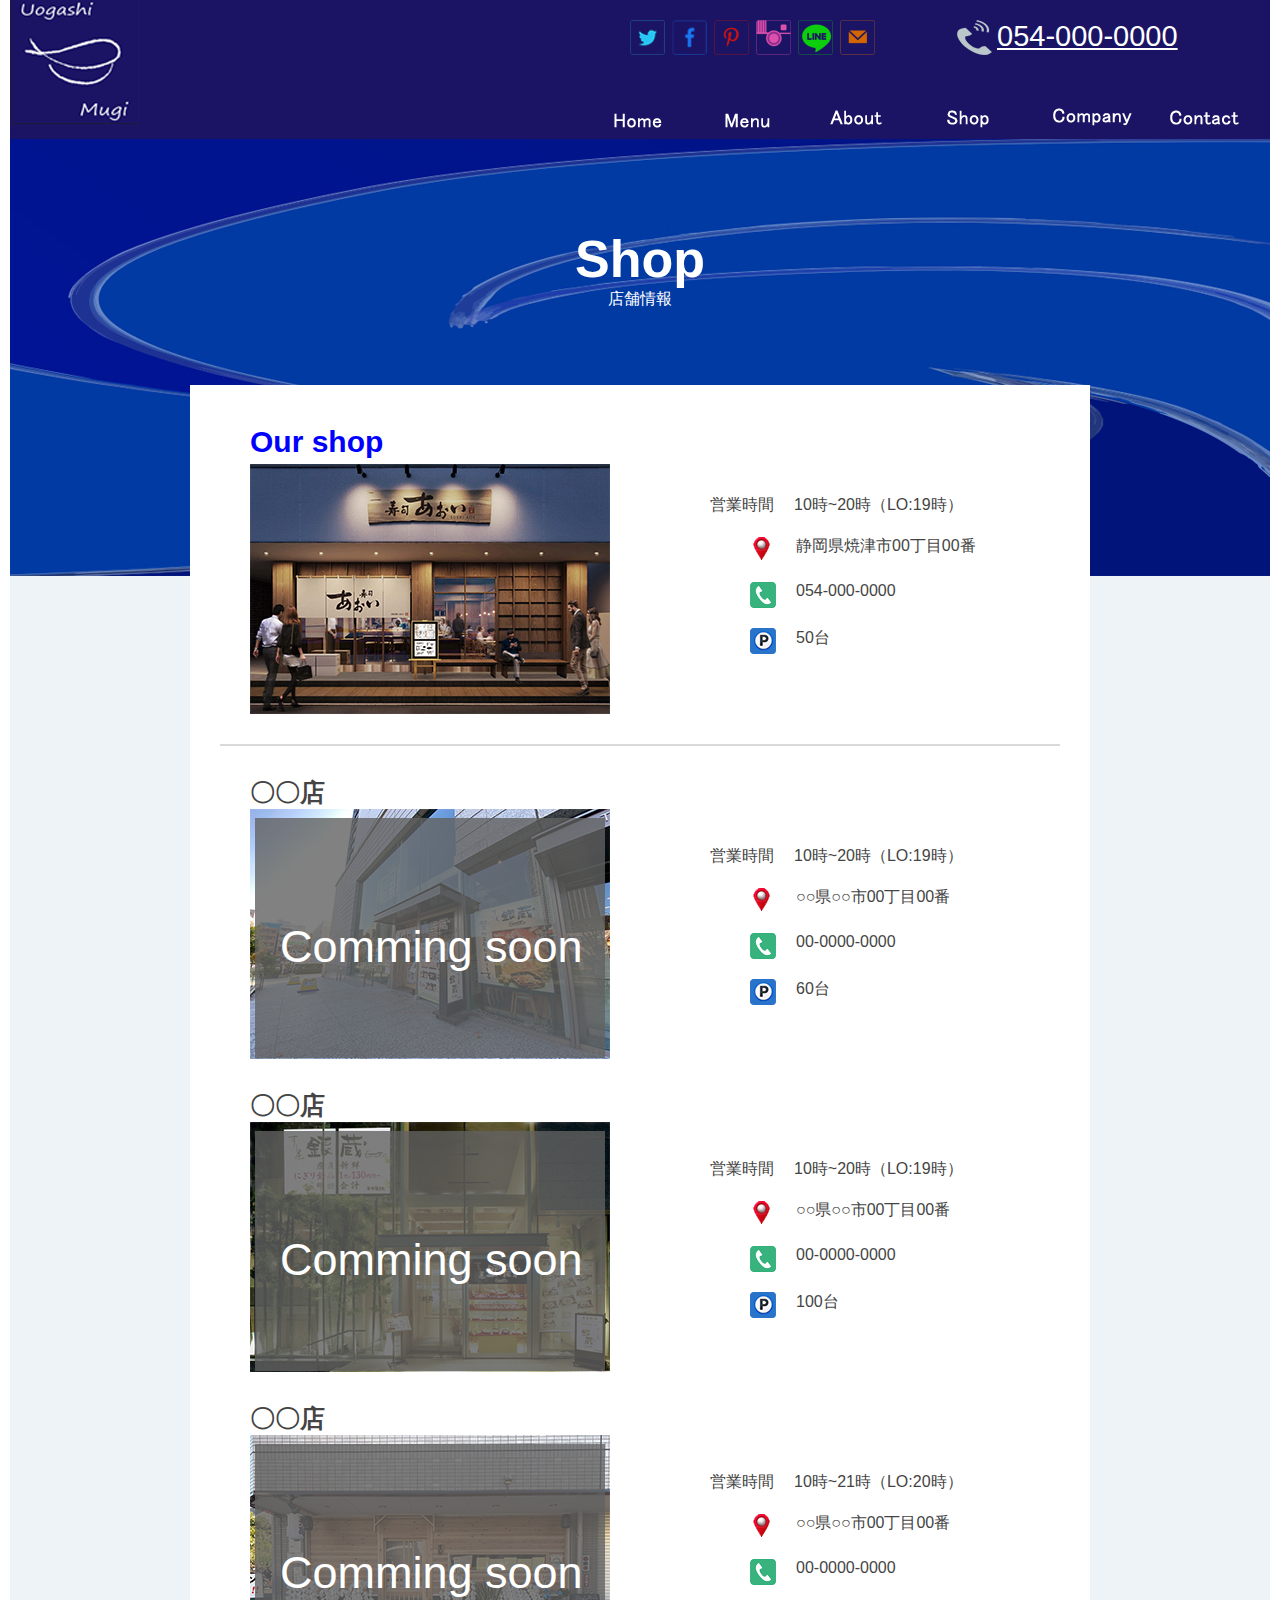
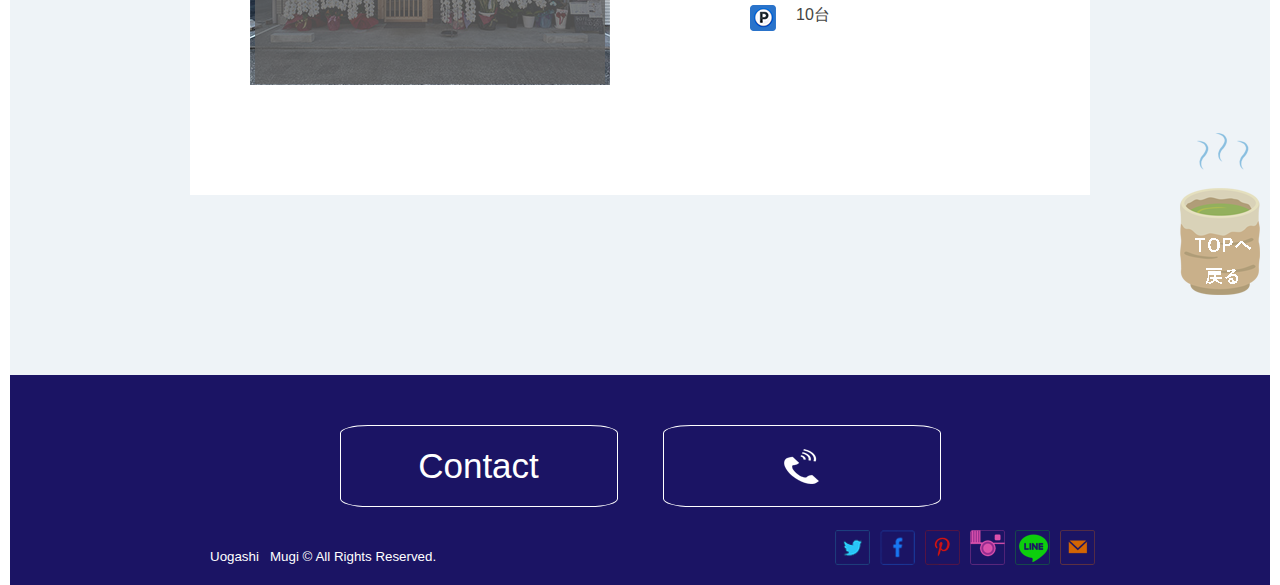
<file: shop/index.html>
<!DOCTYPE html>
<html lang="ja">

<head>
    <meta charset="utf-8">
    <meta name="viewport" content="width=device-width,initial-scale=1.0">
    <title>UOGASHI&nbsp;MUGI</title>
    <link rel="stylesheet" href="../assets/css/style.css">
    <link rel="stylesheet" href="../assets/css/shop.css">
    <script src="../assets/js/jquery-3.6.0.min.js"></script>
    <script src="../assets/js/script.js"></script>
    <link rel="icon" href="../mugi_f.ico">
</head>

<body>
    <div id="wrap">
        <header>
            <div class="hd df_sp jc_sb">

                <p class="logo"><img src="../assets/images/logo.png" alt="logo"></p>
                <nav class="sp_nav_js">
                    <div class="hmb_btn">
                        <img src="../assets/images/nav_btn.png" alt="ハンバーガーボタン">
                    </div>
                    <ul class="sp_nav">
                        <li class="sp_home"><a href="../index.html">HOME</a></li>
                        <li class="sp_menu"><a href="../menu/index.html">MENU</a></li>
                        <li class="sp_about"><a href="../about/index.html">ABOUT</a></li>
                        <li class="sp_shop"><a href="index.html">SHOP</a></li>
                        <li class="sp_company"><a href="../company/index.html">COMPANY</a></li>
                        <li class="sp_contact"><a href="../contact/index.html">CONTACT</a></li>
                    </ul>
                </nav>
                <div class="hd_box">
                    <div class="hd_content df_sp">
                        <ul class="hd_sns df">
                            <li class="twitter"><a href="#">twitter</a></li>
                            <li class="facebook"><a href="#">facebook</a></li>
                            <li class="pint"><a href="#">pint</a></li>
                            <li class="insta"><a href="#">insta</a></li>
                            <li class="line"><a href="#">line</a></li>
                            <li class="mail"><a href="#">mail</a></li>
                        </ul>
                        <p class="phone"><a href="#">054-000-0000</a></p>
                    </div>

                    <nav>
                        <ul class="nav df jc_r">
                            <li class="home"><a href="../index.html">HOME</a></li>
                            <li class="menu"><a href="../menu/index.html">MENU</a></li>
                            <li class="about"><a href="../about/index.html">ABOUT</a></li>
                            <li class="shop"><a href="index.html">SHOP</a></li>
                            <li class="company"><a href="../company/index.html">COMPANY</a></li>
                            <li class="contact"><a href="../contact/index.html">CONTACT</a></li>
                        </ul>
                    </nav>
                </div>
            </div>
    </header>
        <!-- top 共通部分　作業不要↑ -->

        <!-- 下層ページ　共通部分↓ -->
        <main>
            <div id="inner">
                <div class="title">
                    <h1>Shop </h1>
                    <p>店舗情報</p>
                </div>
                <!-- 下層ページ　共通部分↑ -->

                <div class="list">


                    <section class=" shop1 df_sp">
                        <div class="photobox1">
                            <h2>Our shop</h2>
                            <p><img src="../assets/images/shop/shop_photo_01.jpg" alt="店舗外観イメージ画像です"></p>
                        </div>

                        <div class="infobox1">
                            <dl>
                                <dt>営業時間</dt>
                                <dd>10時~20時（LO:19時）</dd>
                            </dl>
                            <dl>
                                <dt class="icon"><img src="../assets/images/shop/shop_icon01.png" alt="地図アイコン画像"></dt>
                                <dd>静岡県焼津市00丁目00番</dd>
                            </dl>
                            <dl>
                                <dt class="icon"><img src="../assets/images/shop/shop_icon02.png" alt="電話アイコン画像"></dt>
                                <dd>054-000-0000</dd>
                            </dl>
                            <dl>
                                <dt class="icon"><img src="../assets/images/shop/shop_icon03.png" alt="駐車場アイコン画像"></dt>
                                <dd>50台</dd>
                            </dl>
                        </div>
                    </section>

                    <div class="sikirisen">
                    </div>

                    <section class="shop2 df_sp">
                        <div class="photobox2">
                            <h2>〇〇店</h2>
                            <p><img src="../assets/images/shop/shop_photo_02.jpg" alt="店舗外観イメージ画像です"></p>
                            <div class="window"></div>
                            <h3>Comming soon</h3>

                        </div>

                        <div class="infobox2">
                            <dl>
                                <dt>営業時間</dt>
                                <dd>10時~20時（LO:19時）</dd>
                            </dl>
                            <dl>
                                <dt class="icon"><img src="../assets/images/shop/shop_icon01.png" alt="地図アイコン画像"></dt>
                                <dd>○○県○○市00丁目00番</dd>
                            </dl>
                            <dl>
                                <dt class="icon"><img src="../assets/images/shop/shop_icon02.png" alt="電話アイコン画像"></dt>
                                <dd>00-0000-0000</dd>
                            </dl>
                            <dl>
                                <dt class="icon"><img src="../assets/images/shop/shop_icon03.png" alt="駐車場アイコン画像"></dt>
                                <dd>60台</dd>
                            </dl>
                        </div>
                    </section>

                    <section class="shop3 df_sp">
                        <div class="photobox3">
                            <h2>〇〇店</h2>
                            <p><img src="../assets/images/shop/shop_photo_03.jpg" alt="店舗外観イメージ画像です"></p>
                            <div class="window"></div>
                            <h3>Comming soon</h3>
                        </div>

                        <div class="infobox3">
                            <dl>
                                <dt>営業時間</dt>
                                <dd>10時~20時（LO:19時）</dd>
                            </dl>
                            <dl>
                                <dt class="icon"><img src="../assets/images/shop/shop_icon01.png" alt="地図アイコン画像"></dt>
                                <dd>○○県○○市00丁目00番</dd>
                            </dl>
                            <dl>
                                <dt class="icon"><img src="../assets/images/shop/shop_icon02.png" alt="電話アイコン画像"></dt>
                                <dd> 00-0000-0000</dd>
                            </dl>
                            <dl>
                                <dt class="icon"><img src="../assets/images/shop/shop_icon03.png" alt="駐車場アイコン画像"></dt>
                                <dd>100台</dd>
                            </dl>
                        </div>
                    </section>

                    <section class="shop4 df_sp">

                        <div class="photobox4">
                            <h2>〇〇店</h2>
                            <p><img src="../assets/images/shop/shop_photo_04.jpg" alt="店舗外観イメージ画像です"></p>
                            <div class="window"></div>
                            <h3>Comming soon</h3>
                        </div>

                        <div class="infobox4">
                            <dl>
                                <dt>営業時間</dt>
                                <dd>10時~21時（LO:20時）</dd>
                            </dl>
                            <dl>
                                <dt class="icon"><img src="../assets/images/shop/shop_icon01.png" alt="地図アイコン画像"></dt>
                                <dd>○○県○○市00丁目00番</dd>
                            </dl>
                            <dl>
                                <dt class="icon"><img src="../assets/images/shop/shop_icon02.png" alt="電話アイコン画像"></dt>
                                <dd> 00-0000-0000</dd>
                            </dl>
                            <dl>
                                <dt class="icon"><img src="../assets/images/shop/shop_icon03.png" alt="駐車場アイコン画像"></dt>
                                <dd>10台</dd>
                            </dl>
                        </div>
                    </section>
                </div>
            </div>

            <!-- 下層ページ　共通部分↓ -->
            <p class="totop"><a href="#"><img src="../assets/images/bt_totop.png" alt="totop"></a></p>
        </main>
        <!-- 下層ページ　共通部分↑ -->

        <!-- top 共通部分　作業不要↓ -->
        <footer>
            <ul class="ft_contact df_sp">
                <li class="ft_bt1"><a href="../contact/index.html">Contact</a></li>
                <li class="ft_bt2"><a href="#">&phone;</a></li>
            </ul>
            <div class="ft_sns df_sp jc_sb">
                <ul class="ft_sns_btn df">
                    <li class="twitter"><a href="#">twitter</a></li>
                    <li class="facebook"><a href="#">facebook</a></li>
                    <li class="pint"><a href="#">pint</a></li>
                    <li class="insta"><a href="#">insta</a></li>
                    <li class="line"><a href="#">line</a></li>
                    <li class="mail"><a href="#">mail</a></li>
                </ul>
                <p><small>Uogashi &nbsp; Mugi &copy; All Rights Reserved.</small></p>
            </div>
        </footer>
    </div>
</body>

</html>
</file>
<file: assets/css/style.css>
@charset "utf-8";

body,h1,h2,h3,h4,dl,dt,dd,ul,li,p{
    margin: 0;
    padding: 0;
    list-style: none;
}

img{
    vertical-align: bottom;
}

body{
    font-family:"Yu Gothic","Helvetica Neue", Arial, "Hiragino Kaku Gothic ProN", "Hiragino Sans", Meiryo, sans-serif;
    color: #444;
}

.clearfix::after{
    content: "";
    display: block;
    clear: both;
}

#wrap{
    width: 1260px;
    margin-left: auto;
    margin-right: auto;
}

header{
    background-color: #1b1464;
}

.df{
    display: flex;
}

.df_sp{
    display: flex;
}

.jc_sb{
    justify-content: space-between;
}

.jc_r{
    justify-content: right;
}

.inner{
    margin-left: auto;
    box-sizing: border-box;
    width: 1080px;
}

.sp_nav_js{
    position: absolute;
    z-index: 100;
}

.hmb_btn{
    display: none;
    position: fixed;
    top: 40px;
    right: 30px;
}

.sp_nav{
    display: none;
    position: fixed;
    width: 330px;
    text-align: right;
    top: 100px;
    right: 30px;
}

.sp_nav li{
    height: 40px;
}

.sp_nav a{
    color: #000;
    font-weight: normal;
    text-decoration: none;
    text-align: right;
    text-shadow:
    #fff 2px 2px 3px, /*右下*/
    #fff -2px -2px 3px, /*左上*/
    #fff 2px -2px 3px, /*右上*/
    #fff -2px 2px 3px, /*左下*/
    #fff 2px 2px 3px,
    #fff -2px -2px 3px,
    #fff 2px -2px 3px,
    #fff -2px 2px 3px,
    #fff 2px 2px 3px
    ;
}

.hd_content{
    margin-bottom: 10px;
    padding-left: 20px;
}

.hd_sns{
    height: 35px;
    margin-top: 20px;
}

.hd_sns li{
    width: 35px;
    height: 35px;
    margin-right: 7px;
}

.hd_sns li a{
    text-decoration: none;
    color: transparent;
    font-size: 0;
    line-height: 0;
    display: block;
    box-sizing: border-box;
    width: 35px;
    height: 35px;
}

.twitter{
    background-image: url(../images/sns_bt_twi.png);
    background-repeat: no-repeat;
}

.facebook{
    background-image: url(../images/sns_bt_face.png);
    background-repeat: no-repeat;
}

.pint{
    background-image: url(../images/sns_bt_pin.png);
    background-repeat: no-repeat;
}

.insta{
    background-image: url(../images/sns_bt_inst.png);
    background-repeat: no-repeat;
}

.line{
    background-image: url(../images/sns_bt_line.png);
    background-repeat: no-repeat;
}

.mail{
    background-image: url(../images/sns_bt_mail.png);
    background-repeat: no-repeat;
}

.phone{
    margin-top: 20px;
    background-image: url(../images/bt_tle.png);
    background-repeat: no-repeat;
    padding-left: 40px;
    margin-left: 75px;
}

.phone a{
    font-size: 29px;
    color: #fff;
}

.nav li{
    margin-right: 23px;
    margin-bottom: 10px;
}

.nav li a{
    text-decoration-line: none;
    color: transparent;
    box-sizing: border-box;
    width: 87px;
    height: 64px;
    display: block;
}

.home{
    background-image: url(../images/nav_home_d.png);
    background-repeat: no-repeat;
    /* padding: 30px; */
    box-sizing: border-box;
}

.home:hover{
    background-image: url(../images/nav_home.png);
    background-repeat: no-repeat;
}

.menu{
    background-image: url(../images/nav_menu_d.png);
    background-repeat: no-repeat;
    /* padding: 30px; */
    box-sizing: border-box;
}

.menu:hover{
    background-image: url(../images/nav_menu.png);
    background-repeat: no-repeat;
}

.about{
    background-image: url(../images/nav_about_d.png);
    background-repeat: no-repeat;
    /* padding: 30px; */
    box-sizing: border-box;
}

.about:hover{
    background-image: url(../images/nav_about.png);
    background-repeat: no-repeat;
}

.shop{
    background-image: url(../images/nav_shop_d.png);
    background-repeat: no-repeat;
    /* padding: 30px; */
    box-sizing: border-box;
}

.shop:hover{
    background-image: url(../images/nav_shop.png);
    background-repeat: no-repeat;
}

.company{
    background-image: url(../images/nav_company_d.png);
    background-repeat: no-repeat;
    /* padding: 30px; */
    box-sizing: border-box;
}

.company:hover{
    background-image: url(../images/nav_company.png);
    background-repeat: no-repeat;
}

.contact{
    background-image: url(../images/nav_contact_d.png);
    background-repeat: no-repeat;
    /* padding: 30px; */
    box-sizing: border-box;
}

.contact:hover{
    background-image: url(../images/nav_contact.png);
    background-repeat: no-repeat;
}

#slide{
    height: 650px;
}

#slide ul{
    position: relative;
    box-sizing: border-box;
}

#slide li{
    position: absolute;
    width: 100%;
}

.sp_mainphoto{
    display: none;
}

h1{
    text-align: center;
}

.kodawari{
    background: linear-gradient(to top, rgba(252, 126, 252, 0.418) 0% 50%, rgba(0,0,0,0) 50% 100%)
}

.box1 p{
    line-height: 3;
    text-align: center;
}

.box2 p{
    width: 365px;
    margin-left: 100px;
    line-height: 3;
}

.glten{
    background: linear-gradient(to top, rgba(72, 254, 170, 0.418) 0% 50%, rgba(0,0,0,0) 50% 100%)
}

.news{
    background: linear-gradient(to top, rgba(255, 219, 201, 0.418) 0% 50%, rgba(0,0,0,0) 50% 100%)
}

.box1, .box2, .box3{
    margin-bottom: 80px;
}

.box2{
    background-image: url(../images/gltenfree_bg2.png);
    background-repeat: no-repeat;
    height: 480px;
}

.box2 h1{
    color: #fff;
    padding-top: 10px;
}

.box2 p{
    color: #fff;
}

.box2 .glten_img{
    margin-bottom: -40px;
}

.box3 dl{
    margin-left: 150px;
    width: 700px;
}

.box3 dt{
    float: left;
    clear: left;
    width: 165px;
    line-height: 3;
    height: 3;
}

.box3 dd{
    line-height: 3;
    height: 3;
}

.box3 dd a{
    text-decoration: none;
    color: #444;
}

footer{
    background-color: #1b1464;
}

.ft_contact{
    justify-content: center;
}

.ft_contact li{
    border: 1px solid #fff;
    border-radius: 10%;
    margin-top: 50px;
    margin-bottom: 40px;
}

.ft_contact .ft_bt1 a{
    text-decoration: none;
    color: #fff;
    font-size: 35px;
    display: block;
    box-sizing: border-box;
    width: 276px;
    text-align: center;
    padding-top: 20px;
    padding-bottom: 20px;
}

.ft_contact .ft_bt2{
    margin-left: 45px;
}

.ft_bt2 a{
    text-decoration: none;
    color: transparent;
    display: block;
    box-sizing: border-box;
    width: 276px;
    height: 80px;
    text-align: center;
    padding-top: 20px;
    padding-bottom: 20px;
    background-image: url(../images/ft_btn_tel_bg.png
    );
    background-repeat: no-repeat;
    background-position: center;
}

.ft_sns{
    padding-bottom: 20px;
    flex-direction: column-reverse;
}

.ft_sns p{
    color: #fff;
    margin-left: 200px;
}

.ft_sns .ft_sns_btn{
    margin-left: 825px;
    margin-top: -35px;
}

.ft_sns li{
    margin-right: 10px;
}

.ft_sns li a{
    text-decoration: none;
    color: transparent;
    font-size: 0;
    line-height: 0;
    display: block;
    box-sizing: border-box;
    width: 35px;
    height: 35px;
}


@media screen and (max-width:640px){
    テンプレートを書く
    img{
        width : 100%;
        height: auto;
    }

    #wrap{
        width: 100%;
    }

    .inner{
        width: 100%;
    }

    /* いらないものを消す */
    nav .nav{
        display: none;
    }

    #slide{
        display: none;
    }

    /* 段組みの解除 */

    .df_sp{
        flex-direction: column;
    }

    /* widthの解除 */

    .hd_sns{
        margin-left: auto;
        margin-top: 0;
    }

    .phone{
        margin-top: 20px;
        margin-left: 50px;
    }

    .sp_mainphoto{
        display: block;
        box-sizing: border-box;
    }

    .sp_mainphoto img{
        width: 100%;
        max-width: 100%;
        height: 100%;
        margin-bottom: 30px;
    }

    .box1, .box2, .box3{
        width: auto;
    }

    .box2{
        height: auto;
    }

    .box2 p{
        margin-left: auto;
    }

    .box3 dl{
        width: auto;
        margin-left: 50px;
    }

    .box3 dt{
        float: none;
    }

    .ft_contact li{
        margin-top: 10px;
        margin-bottom: 10px;
    }

    .ft_bt1, .ft_bt2{
        width: auto;
        margin-left: auto;
        margin-right: auto;
    }

    .ft_contact .ft_bt1 a{
        padding-top: 0;
        padding-bottom: 0;
    }

    .ft_contact .ft_bt2 a{
        height: 56px;
        padding-top: 0;
        padding-bottom: 0;
    }

    .ft_contact .ft_bt2{
        margin-left: auto;
        margin-bottom: 60px;
    }

    .ft_sns{
        padding-bottom: 10px;
    }

    .ft_sns .ft_sns_btn{
        margin-bottom: 10px;
        margin-left: auto;
        margin-right: auto;
    }

    .ft_sns p{
        margin-left: 0;
        text-align: center;
    }

    /* ハンバーガーボタン */
    .hmb_btn{
        display: block;
    }

}
</file>
<file: assets/css/top.css>
@charset "utf-8";

h1{
    width: 350px;
    margin-bottom: 30px;
}

#wrap{
    background: linear-gradient(180deg, #1b1464 0%, #1b1464 15%, #eef3f7 15%, #eef3f7 60%, #fff 60%,#fff 100%);
}

main{
    background-image: url(../images/top_bottom_bg.png);
    background-repeat: no-repeat;
    background-position: left bottom;
}

.totop{
    text-align: right;
    margin-right: 50px;
    margin-bottom: 50px;
}

@media screen and (max-width:640px){

    main{
        background-image: none;
}

}
</file>
<file: assets/css/about_style.css>
main{
    position: relative;
}

.title {
    background-image: url(../images/about/about_bg_2.jpg);
    background-repeat: repeat;
    width: 1260px;
    height: auto;
    text-align: center;
    padding-top: 90px;
    padding-bottom: 20px;
    position: relative;
}

h1 {
    font-size: 52px;
    color: #fff;
}

.title>p,
.blue_b>p {
    color: #fff;
    padding-bottom: 300px;
}

p {
    font-size: 16px;
}

/* main↓ */


/* fish↓ */

.fish_w img,
.glu_w img {
    /* padding-left: 30px; */
    /* padding-right: 110px; */
    /* padding-top: 20px; */
    /* padding-bottom: 20px; */
    padding: 20px 110px 20px 30px;
}

.tea_lb img {
    padding-left: 50px;
    padding-top: 265px;
    padding-bottom: 220px;
}

.blue_b img {
    padding-left: 90px;
    padding-top: 265px;
}

.relative {
    background-color: #eef3f7;
    width: 1260px;
    height: 917px;
    padding-bottom: 216px;
    padding-right: 150px;
    padding-left: 180px;
    box-sizing: border-box;
    position: relative;
}

.start {
    text-align: start;
}

.ex1 {
    width: 345px;
    height: auto;
    margin-top: 165px;
}

.ex2 {
    width: 370px;
    height: auto;
    margin-top: 390px;
    padding-right: 20px;
}

.ex3 {
    width: 370px;
    height: auto;
    margin-top: 150px;
}

.ex4 {
    width: 325px;
    height: auto;
    margin-top: 400px;
}

.fish_w,
.glu_w {
    background-color: #fff;
    width: 1080px;
    padding-left: 28px;
    box-sizing: border-box;
}

.fish_w {
    position: absolute;
    top: -225px;
    left: 180px;
    height: 450px;
}

.tea_lb {
    background: none;
    width: 850px;
    height: 480px;
    padding-left: 80px;
    margin-right: 145px;
    box-sizing: border-box;
}

.glu_w {
    position: absolute;
    top: 1225px;
    left: 180px;
    padding-top: 20px;
}

.blue_b {
    background: none;
    width: 850px;
    height: 673px;
    margin-left: 180px;
    padding-left: 85px;
    padding-top: 10px;
    box-sizing: border-box;
}

.totop{
    position: absolute;
    right: 10px;
    bottom: 80px;
}

@media screen and (max-width:640px){

    /* テンプレートを書く */
    img{
        width : auto;
        height: auto;
    }

    #wrap{
        width: auto;
    }

    .inner{
        width: auto;
    }

    /* いらないものを消す */
    nav .sp_nav{
        display: none;
    }

    /* 段組みの解除 */


    main .relative .df{
        display: block;
    }
    main .tea_lb{
        display: block;
    }
    main .glu_w{
        display: block;
    }
    main .blue_b{
        display: block;
    }
    
    /* widthの解除 */

    .title {
        width: auto;
        height: auto;
    }

    /* fish↓ */

    .fish_w img{
        padding: 0;
    }
    
    .fish_w {
    width: auto;
    padding-left: 0;
    box-sizing: none;
    }

    .fish_w {
    position: static;
    top:0;
    left:0;
    height: auto;
    }

    .ex1 {
    width: auto;
    height: auto;
    margin-top:0;
    }
    
    .relative {
    width: auto;
    height: auto;
    padding: 0;
    box-sizing: none;
    position: none;
    }

    /* tea↓ */
    .tea_lb img {
    padding: 0px;
    }

    .tea_lb {
    width: auto;
    height: auto;
    padding: 0;
    margin:0;
    box-sizing: none;
    }

    .ex2 {
    width: auto;
    height: auto;
    margin: 0;
    padding: 0;
}

    /* glu↓ */
    .glu_w img {
    padding: 0;
}
    .glu_w {
    width: auto;
    padding: 0;
    box-sizing: none;
}

    .glu_w {
    position: static;
    top: 0;
    left: 0;
    padding: 0;
}

    .ex3 {
    width: auto;
    height: auto;
    margin: 0;
}

    /* blue↓ */
    .blue_b img {
    padding: 0;
}

    .blue_b {
    width: auto;
    height: auto;
    margin: 0;
    padding: 0;
    box-sizing: none;
}
    .ex4 {
    width: auto;
    height: auto;
    margin:0;
}
    .blue_b {
    width: auto;
    height: auto;
    margin: 0;
    padding: 0;
    box-sizing: none;
}
    .blue_b>p {
    padding: 0;
    }



    /* レスポンシブ */

    .title>p{
    color: #fff;
    padding-bottom: 100px;
    }

    /* fish↓ */

    main .relative .fish_w{
        box-sizing: border-box;
    }
    main .relative .fish_w img{
        width: 85%;
        padding: 10px;
        margin-left: 20px;
    }
    
    main .relative .fish_w h2{
        height: 335px;
    }
    main .relative .fish_w p{
        margin: 5px;
        padding-bottom: 20px;
        text-align: center;
        font-size: 14px;
    }

    /* tea↓ */

    main  .relative .tea_lb{
        box-sizing: border-box;
        display: flex;
        flex-direction: column-reverse;
    }

    main .relative .tea_lb img{
        width: 85%;
        padding: 10px;
        margin-left: 17px;
    }

    main .relative .tea_lb h2{
        height: 335px;
    }

    main .relative .tea_lb p{
        margin: 5px;
        padding-bottom: 20px;
        text-align: center;
        font-size: 14px;
    }

    /*glu_w */

    main .glu_w{
        box-sizing: border-box;
    }
    main .glu_w img{
        width: 85%;
        padding: 10px ;
        margin-right: 3px;
    
        text-align: center;
    }
    
    main .glu_w h2{
        height: 335px;
    }
    main .glu_w p{
        margin: 5px;
        padding-bottom: 20px;
        text-align: center;
        font-size: 14px;
    }

        /* blue↓ */

        main  .blue_b{
            box-sizing: border-box;
            display: flex;
            flex-direction: column-reverse;
            margin-bottom: 20px;
        }
    
        main .blue_b img{
            width: 85%;
            padding: 10px ;
            margin-right: 3px;
        }
    
        main .blue_b h2{
            height: 335px;
        }
    
        main .blue_b p{
            margin: 5px;
            padding-bottom: 200px;
            text-align: center;
            font-size: 14px;
        }

        .totop{
            position: absolute;
            right: 50px;
            bottom: 40px;
        }



    /* ハンバーガーボタン */
     .hmb_btn{
        display: block;
        position: fixed;
        top: 40px;
        left: 300px;
    }
    
    .sp_nav{
        width: 330px;
        text-align: right;
    }
}
</file>
<file: assets/css/company_style.css>
@charset "utf-8";

/* 下層ページ　共通事項 ↓*/

#inner {
    width: 900px;
    margin-left: auto;
    margin-right: auto;
}

main {
    background-image: url(../images/mein_back_bg.jpg);
    background-repeat: no-repeat;
    padding-bottom: 180px;
    position: relative;
}

main .title {
    padding: 90px 0 69px;
    text-align: center;
    color: #fff;
}

main .title h1 {
    font-size: 52px;
}

main .totop {
    position: absolute;
    right: 10px;
    bottom: 80px;
}


/* 下層ページ　共通事項 ↑*/


/* mian↓ */

h1 {
    font-size: 52px;
    text-align: center;
}

.main {
    background-image: url(../assets/images/menu/mein_back_bg.jpg);
}

h3 {
    font-size: 16px;
    font-weight: bold;
    padding: 15px;
}

main p {
    line-height: 2;  
}
.start{
    padding-bottom: 15px;
}

.company_inner {
    padding: 50px 75px 70px 75px;
    background-color: #fff;
}

.message {
    width: 450px;
    height: 395px;
    padding-left: 20px;
}

.ceo {
    padding-left: 60px;
    text-align: center;
}

.office {
    margin-top: 60px;
}

.office h3>img {
    padding-right: 40px;
}

.info dl {
    width: 380px;
    height: 300px;
}

.info dt {
    float: left;
    clear: left;
    width: 100px;
    line-height: 2;
    height: 2;
}

.info dd {
    margin-left: 120px;
    line-height: 2;
    height: 2;
}

.honsha {
    text-align: center;
}

.enkaku {
    padding-left: 15px;
}

.enkaku dl {
    padding-left: 55px;
    padding-bottom: 5px;
    width: 635px;
    height: 105px;
    line-height: 2;
}

.enkaku dt {
    float: left;
    clear: left;
    width: 85px;
}

.enkaku dd {
    margin-left: 105px;
}

.rinen {
    margin-top: 40px;
    padding-left: 15px;
}

@media screen and (max-width:640px) {
    /* テンプレートを書く  */

    #inner {
        width: 100%;
    }

    /* いらないものを消す */

    /* 段組みの解除 */

    /* widthの解除 */

    main{
        padding-bottom: 250px;
    }

    .office{
        width: auto;
    }

    .company_inner{
        padding: 0;
    }

    .message{
        width: auto;
        height: auto;
        padding-left: 0;
    }

    .ceo{
        padding-left: 0;
    }

    .info dl{
        width: auto;
    }

    .info dd{
        margin-left: 0;
    }

    .enkaku dl{
        padding-left: 0;
        width: auto;
        height: auto;
    }


}
</file>
<file: assets/css/menu.css>
@charset "utf-8";

/* 下層ページ　共通事項 ↓*/

#inner{
    width: 900px;
    margin-left: auto;
    margin-right: auto;
}

main{
    background-image: url(../images/mein_back_bg.jpg);
    background-repeat: no-repeat;
    padding-bottom: 180px;
    position: relative;
}
main .title{
    padding: 90px 0 75px;
    text-align: center;
    color: #fff; 
}
main .title h1{
    font-size: 52px;

    
}

main .totop{
    position: absolute;
    right: 10px;
    bottom: 80px;
}

/* 下層ページ　共通事項 ↑*/

/* mian↓ */
main .list{
    background-image: url(../images/menu/main_top_bg.jpg);
    background-repeat: no-repeat;
}
main .maintop{
    padding: 40px 15px 20px;
    box-sizing: border-box
}



main .inner .list .maintop .maintopbox1{
    box-sizing: border-box;
}
main .inner .list .maintop .maintopbox2{
    box-sizing: border-box;
}
main .inner .list .maintop .maintopbox3{
    box-sizing: border-box;
}

main dl{
    text-align: center;
}
main .maintop dt{
    font-weight: bold;
    margin-bottom: 5px;
}
main .maintop .maintopbox3 p:nth-child(2){
    float: left;
    clear: left;
    margin-left: 60px;
}
main .maintop .maintopbox3 dl{
    margin-right: 90px;
}

/* menu↓ */

main .menutop , .menumidole , .menubottom{
    width: 700px;
    margin-left: auto;
    margin-right: auto;
    margin-top: 15px;
    margin-bottom: 5px;
}
main .menutop p{
    text-align: center;
    margin-top: 10px;
    font-weight: bold;
}
main .menutop .menutopbox2 p:nth-child(2){
    float: left;
    clear: left;
}
main .menutop .menutopbox2 p:nth-child(3){
    margin-right: 35px;
}
main .menutop>p{
    align-self: center;
    font-weight: normal;   
}
main .menumidole p{
    text-align: center;
    margin-top: 10px;
    font-weight: bold;
}
main .menumidole .menumidolebox1 p:nth-child(2){
    float: left;
    clear: left;
}
main .menumidole .menumidolebox1 p:nth-child(3){
    margin-right: 35px;
}
main .menumidole>p{
    align-self: center;
    font-weight: normal;   
}
main .menubottom p{
    text-align: center;
    margin-top: 10px;
    font-weight: bold;
}
main .menubottom{
padding-bottom: 10px;
}
main .menubottom>p{
    align-self: center;
    font-weight: normal;   
}
main .lunch{
margin: 10px 30px 30px;
padding-bottom: 20px;
}
main .lunch p{
    text-align: center;
    margin-top: 10px;
    font-weight: bold;
}
main .lunchmenu {
    margin-top: 10px;
}
main .lunch .lunchbox2, .lunchbox3{
    border-left: 3px solid gainsboro;
}

.sikirisen{
    margin: 0 30px;
    border: 1px solid gray;
    opacity: .3;
}

@media screen and (max-width:640px){
    /* テンプレートを書く */


    #wrap{
        width: auto;
    }

    #inner{
        width: auto;
    }

    main .list{
        width: 100%;
    }

    /* いらないものを消す */

    main .lunch .lunchbox2, .lunchbox3{
        border-left:none;
    }

    /* 段組みの解除 */

    main .list .maintop{
        display: block;
    }
    /* main .list .menutop{
        display: block;
    } */

    main .lunch .lunchmenu{
        display: block;
    }

    /* widthの解除 */
    main .menutop , .menumidole , .menubottom{
        width: auto;
    }
    main .list{
        background-repeat: repeat-y;
    }

    /* main top */
    main .maintop {
        padding: 10px;
    }
    main .maintop img{
        width: 100%;
    }
    main .list .maintop .maintopbox1{
        margin-left:90px ;
        width: 170px;
    }
    main .list .maintop .maintopbox2{
        width: 170px;
        float: left;
        clear: left;
    }
    main .list .maintop .maintopbox3{
        width: 170px;
        display: inline-block;
    }
    
    main .list .maintop .maintopbox1 p{
        text-align: center;
    }
    main .list .maintop .maintopbox2 p{
        text-align: center;
    }
    main .list .maintop .maintopbox3 p{
        text-align: center;
    }
    main .maintop .maintopbox3 p:nth-child(2){
        margin-left: 25px;
    }
    main .maintop .maintopbox3 dl{
        margin-right: 40px;
    }

    /* menu top */
    main .menutop img{
        width: 80%;
    }
    main .menutop .menutopbox2 p:nth-child(3) {
        margin-right: 25px;
    }

    /* main .list .menutop .menutopbox1,.menutopbox2,.menutopbox3{
        width:125px;
    } */
    main .menumidole img{
        width: 80%;
    }

    main .list .menutop .menumidolebox1,.menumidolebox2,.menumidolebox3{
        width: 125px;
    }
    main .menumidole .menumidolebox1 p:nth-child(2) img{
        margin-top: -10px;
    }
    main .menumidole .menumidolebox1 p:nth-child(3){
        margin-right: 20px;
        margin-top: 0px;
    }
    main .menumidole img{
        width: 80%;
    }

    main .list .menutop .menumidolebox1,.menumidolebox2,.menumidolebox3{
        width: 125px;
    }


    main .list .menubottom .menubottombox1,.menubottombox2,.menubottombox3{
        width: 131px;
    }

    main .menubottom img{
        width: 80%;
    }

    main .lunch{
        margin-top: 20px;
        } 

    main .lunch .lunchbox2, .lunchbox3{
        margin-top: 20px;
        border-top: 3px solid gainsboro;
    }
}

@media screen and (max-width:320px){
    /* テンプレートを書く */


    #wrap{
        width: auto;
    }

    #inner{
        width: auto;
    }

    main .list{
        width: 100%;
    }

    /* いらないものを消す */

    main .lunch .lunchbox2, .lunchbox3{
        border-left:none;
    }

    /* 段組みの解除 */

    main .list .maintop{
        display: block;
    }
    /* main .list .menutop{
        display: block;
    } */

    main .lunch .lunchmenu{
        display: block;
    }

    /* widthの解除 */

    main .maintop {
        padding: 10px;
    }
    main .maintop img{
        width: 100%;
    }
    main .list .maintop .maintopbox1{
        margin-left:60px ;
    }
    main .list .maintop .maintopbox2{
        margin-left: 60px;
    }
    main .list .maintop .maintopbox3{
        margin-left: 60px;
    }
    main .menutop .menutopbox2 p:nth-child(3) {
        margin-right: 9px;
    }
    
    main .menumidole .menumidolebox1 p:nth-child(3){
        margin-right: 4px;
    }
}
</file>
<file: assets/css/contact.css>
@charset "utf-8";

/* 下層ページ　共通事項 ↓*/

#inner{
    width: 900px;
    margin-left: auto;
    margin-right: auto;
}

main{
    background-image: url(../images/mein_back_bg.jpg);
    background-repeat: no-repeat;
    padding-bottom: 180px;
    position: relative;
}

main .title{
    padding: 90px 0 75px;
    text-align: center;
    color: #fff; 
}

main .title h1{
    font-size: 52px;
}

main .totop{
    position: absolute;
    right: 10px;
    bottom: 80px;
}

/* 下層ページ　共通事項 ↑*/

/* mian↓ */
main .list{
    background-image: url(../images/menu/main_top_bg.jpg);
    background-repeat: no-repeat;
}

/* main 共通終わり↑ */

.content_contact p{
    font-size: 18px;
    font-weight: bold;
    text-align: center;
    padding: 20px 0;
}

.content_contact dl{
    padding-left: 250px;
}

.content_contact dt{
    float: left;
    clear: left;
    font-weight: bold;
    width: 150px;
    height: 80px;
    text-align: left;
}

.content_contact dd{
    font-weight: bold;
    height: 80px;
    text-align: left;
}

span{
    display: block;
    color: #f00;
}

.submit{
    text-align: center;
    padding-bottom: 30px;
}

.submit a{
    background-color: #fd9535;
    text-decoration: none;
    color: #444;
    font-weight: bold;
    border: 1px dotted #444;
    border-radius: 4px;
    padding: 5px 10px;
}

@media screen and (max-width:640px){
    /* テンプレートを書く */

    #inner{
        width: auto;
    }

    /* いらないものを消す */

     /* widthの解除 */

     .content_contact dl{
        padding-left: 0;
    }

    .content_contact dt{
        box-sizing: border-box;
        width: 135px;
        padding-left: 20px;
    }

}
</file>
<file: assets/css/shop.css>
@charset "utf-8";

/* 下層ページ　共通事項 ↓*/

#inner{
    width: 900px;
    margin-left: auto;
    margin-right: auto;
}

main{
    background-image: url(../images/mein_back_bg.jpg);
    background-repeat: no-repeat;
    padding-bottom: 180px;
    position: relative;
}
main .title{
    padding: 90px 0 75px;
    text-align: center;
    color: #fff; 
}

main .title h1{
    font-size: 52px;

}

main .totop{
    position: absolute;
    right: 10px;
    bottom: 80px;
}

/* 下層ページ　共通事項 ↑*/

dl{
    display: flex;
    margin-left: 100px;
    margin-top: 20px;
}

.window p{
    color: #fff;
    background-color: gray;
    width: 350px;
    height: 240px;
    position:absolute;
}

/* mian↓ */

.sikirisen{
    margin: 0 30px;
    border: 1px solid gray;
    opacity: .3;
}

main .list{
    background-color: #fff;
    padding-top: 40px;
    padding-bottom: 80px;

}

/*shop1 ↓ */

main .shop1{
    margin-bottom: 30px;
}
main .photobox1 {
    margin-left: 60px;
}

main .photobox1 h2{
    color: blue;
    margin-bottom: 5px;
    font-size: 30px;
}
main .infobox1{
 margin-top: 50px;
}
main .infobox1 .icon img{
 margin-left: 40px;
}
main .infobox1 dd{
 margin-left: 20px;
}

/*shop2 ↓ */

main .shop2{
    margin-top: 30px;
    margin-bottom: 30px;
}
main .photobox2 {
    margin-left: 60px;
    position: relative;
}

main .photobox2 h2{
    /* color: blue;
    margin-bottom: 5px; */
    font-size: 25px;
}
main .photobox2 .window {
    width: 350px;
    height: 240px;
    background-color: #626262;
    opacity: 0.8;
    position: absolute;
    top: 42px;
    left: 5px;
}
main .photobox2 h3 {
    color: #fff;
    position: absolute;
    top: 145px;
    left: 30px;
    font-size: 45px;
    font-weight: normal;
}

main .infobox2{
 margin-top: 50px;
}
main .infobox2 .icon img{
 margin-left: 40px;
}
main .infobox2 dd{
 margin-left: 20px;
}



/*shop3 ↓ */

main .shop3{
    margin-top: 30px;
    margin-bottom: 30px;
}
main .photobox3 {
    margin-left: 60px;
    position: relative;
}

main .photobox3 h2{
    /* color: blue;
    margin-bottom: 5px; */
    font-size: 25px;
}
main .infobox3{
 margin-top: 50px;
}
main .infobox3 .icon img{
 margin-left: 40px;
}
main .infobox3 dd{
 margin-left: 20px;
}

main .photobox3 .window {
    width: 350px;
    height: 240px;
    background-color: #626262;
    opacity: 0.8;
    position: absolute;
    top: 42px;
    left: 5px;
}

main .photobox3 h3 {
    color: #fff;
    position: absolute;
    top: 145px;
    left: 30px;
    font-size: 45px;
    font-weight: normal;
}

/*shop4 ↓ */

main .shop4{
    margin-top: 30px;
    margin-bottom: 30px;
}
main .photobox4 {
    margin-left: 60px;
    position: relative;
}

main .photobox4 h2{
    /* color: blue;
    margin-bottom: 5px; */
    font-size: 25px;
}
main .infobox4{
 margin-top: 50px;
}
main .infobox4 .icon img{
 margin-left: 40px;
}
main .infobox4 dd{
 margin-left: 20px;
}
main .photobox4 .window {
    width: 350px;
    height: 240px;
    background-color: #626262;
    opacity: 0.8;
    position: absolute;
    top: 42px;
    left: 5px;
}
main .photobox4 h3 {
    color: #fff;
    position: absolute;
    top: 145px;
    left: 30px;
    font-size: 45px;
    font-weight: normal;
}

@media screen and (max-width:640px){
    /* テンプレートを書く */

    #inner{
        width: auto;
    }

    /* いらないものを消す */

     /* widthの解除 */

    main .photobox1{
        margin-left: 0;
    }

    main .photobox2{
        margin-left: 0;
    }

    main .photobox3{
        margin-left: 0;
    }

    main .photobox4{
        margin-left: 0;
    }

    h2{
        text-align: center;
    }

    dl{
        margin-left: 40px;
    }

}
</file>
